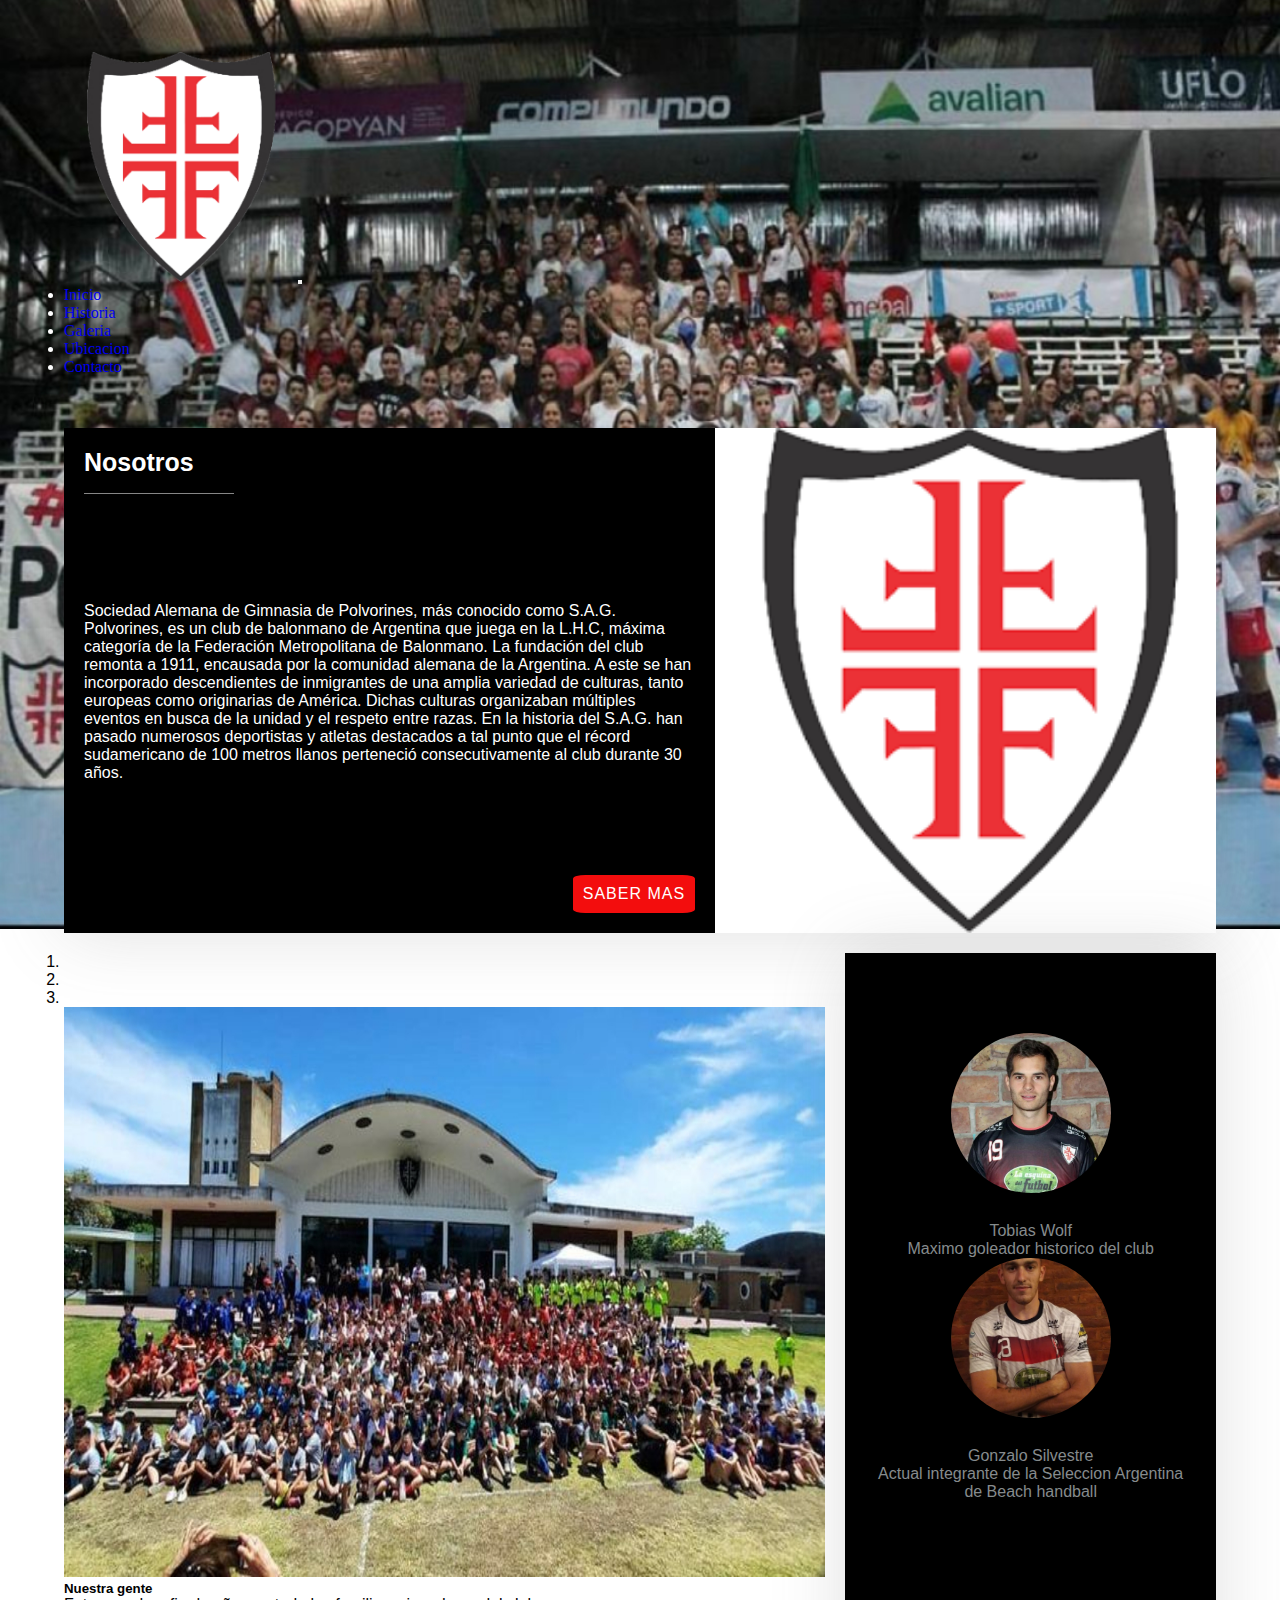
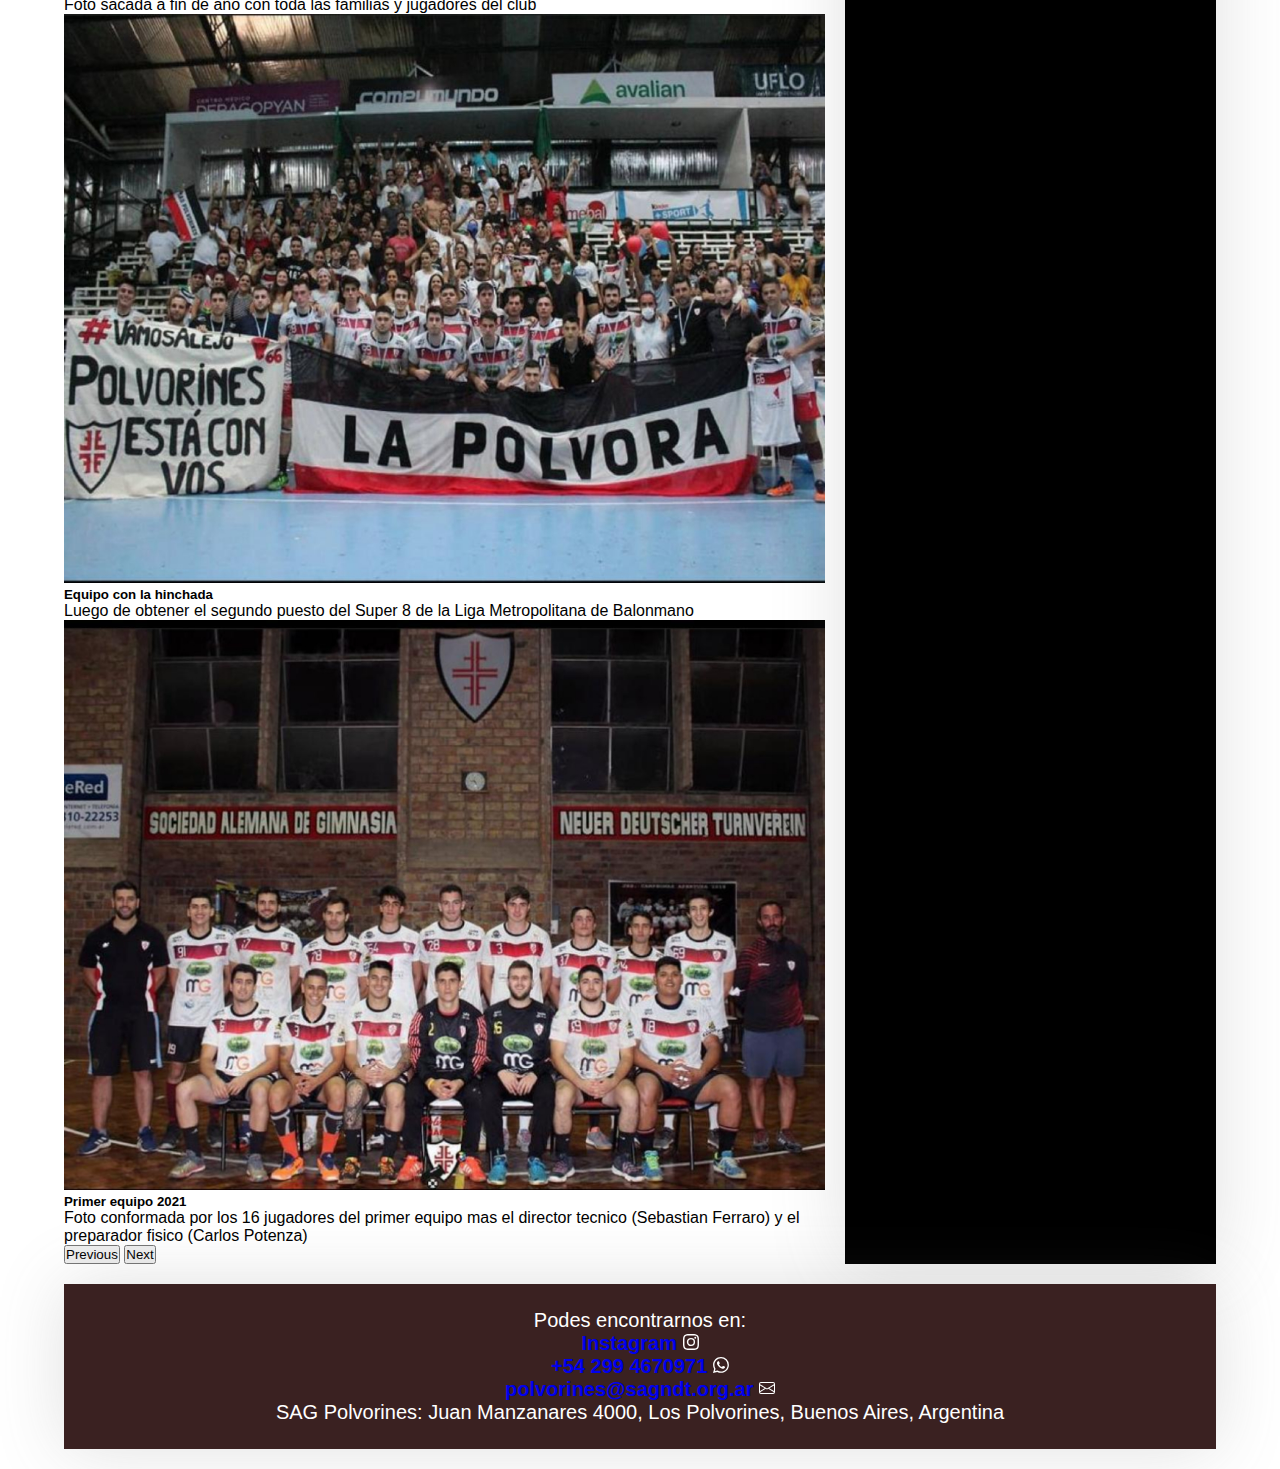
<file: index.html>
<!DOCTYPE html>
<html lang="es">

<head>
    <meta charset="UTF-8">
    <meta http-equiv="X-UA-Compatible" content="IE=edge">
    <meta name="viewport" content="width=device-width, initial-scale=1.0">
    <link rel="icon" type="image/jpg" href="./Imagenes/Logo.jpg" alt="logo">
    <link rel="stylesheet" href="https://cdn.jsdelivr.net/npm/bootstrap@4.6.1/dist/css/bootstrap.min.css"
    integrity="sha384-zCbKRCUGaJDkqS1kPbPd7TveP5iyJE0EjAuZQTgFLD2ylzuqKfdKlfG/eSrtxUkn" crossorigin="anonymous">
    <title>SAG Polvorines</title>
    <meta name="description" content="Sociedad Alemana de Gimnasia de Polvorines, más conocido como S.A.G. Polvorines, es
    un club de balonmano">
    <meta name="keywords" content="INICIO, NOSOTROS, TOBIAS, WOLF, GONZALO, SILVESTRE">
    <link rel="stylesheet" href="./Css/style.css">

</head>

<body class="container">
    <header class="header">
        <nav class="navbar navbar-expand-lg navbar-dark bg-dark">
            <div class="container-fluid">
                <a class="navbar-brand" href="./index.html">
                    <img class="img" src="./Imagenes/Logo.jpg" alt="Logo">
                </a>

                <button class="navbar-toggler" type="button" data-toggle="collapse"
                    data-target="#navbarSupportedContent" aria-controls="navbarSupportedContent" aria-expanded="false"
                    aria-label="Toggle navigation">
                    <span class="navbar-toggler-icon"></span>
                </button>

                <div class="collapse navbar-collapse" id="navbarSupportedContent">
                    <ul class="navbar-nav ms-auto mb-2 mb-lg-0">
                        <li class="nav-item">
                            <a class="nav-link active" aria-current="page" href="./index.html">Inicio</a>
                        </li>
                        <li class="nav-item">
                            <a class="nav-link" href="./html/historia.html">Historia</a>
                        </li>
                        <li class="nav-item">
                            <a class="nav-link" href="./html/galeria.html">Galeria</a>
                        </li>
                        <li class="nav-item">
                            <a class="nav-link" href="./html/ubicacion.html">Ubicacion</a>
                        </li>
                        <li class="nav-item">
                            <a class="nav-link" href="./html/contacto.html">Contacto</a>
                        </li>
                    </ul>
                </div>
            </div>
        </nav>

    </header>


    <!--Introduccion al club-->

    <article class="article-destacado">
        <div class="container-texto">
            <div>
                <h1 class="titulo">Nosotros</h1>
            </div>

            <p class="parrafo">Sociedad Alemana de Gimnasia de Polvorines, más conocido como S.A.G. Polvorines, es
                un club de
                balonmano
                de Argentina que juega en la L.H.C, máxima categoría de la Federación Metropolitana de Balonmano.
                La fundación del club remonta a 1911, encausada por la comunidad alemana de la Argentina.

                A este se han incorporado descendientes de inmigrantes de una amplia variedad de culturas, tanto
                europeas como originarias de América.

                Dichas culturas organizaban múltiples eventos en busca de la unidad y el respeto entre razas.

                En la historia del S.A.G. han pasado numerosos deportistas y atletas destacados a tal punto que el
                récord sudamericano de 100 metros llanos perteneció consecutivamente al club durante 30 años.
            </p>
            <a href="https://es.wikipedia.org/wiki/Sociedad_Alemana_de_Gimnasia_de_Los_Polvorines" target="_blank"
                class="btn-link">Saber mas</a>
        </div>

        <div class="container-thumbail">
            <a href="#">
                <img src="./Imagenes/foto.jpg" alt="Escudo">
            </a>
        </div>

    </article>

    <!--Carousel del inicio-->

    <main class="content">
        <section>
            <div id="carouselExampleCaptions" class="carousel slide" data-ride="carousel">
                <ol class="carousel-indicators">
                  <li data-target="#carouselExampleCaptions" data-slide-to="0" class="active"></li>
                  <li data-target="#carouselExampleCaptions" data-slide-to="1"></li>
                  <li data-target="#carouselExampleCaptions" data-slide-to="2"></li>
                </ol>
                <div class="carousel-inner">
                  <div class="carousel-item active">
                    <img src="./Imagenes/gente.jpg" class="d-block w-100" alt="gente">
                    <div class="carousel-caption d-none d-md-block">
                      <h5>Nuestra gente</h5>
                      <p>Foto sacada a fin de año con toda las familias y jugadores del club</p>
                    </div>
                  </div>
                  <div class="carousel-item">
                    <img src="./Imagenes/Equipo con la hinchada.jpg" class="d-block w-100" alt="Equipo con la hinchada">
                    <div class="carousel-caption d-none d-md-block">
                      <h5>Equipo con la hinchada</h5>
                      <p>Luego de obtener el segundo puesto del Super 8 de la Liga Metropolitana de Balonmano</p>
                    </div>
                  </div>
                  <div class="carousel-item">
                    <img src="./Imagenes/Primer equipo 2021.jpg" class="d-block w-100" alt="Primer equipo 2021">
                    <div class="carousel-caption d-none d-md-block">
                      <h5>Primer equipo 2021</h5>
                      <p>Foto conformada por los 16 jugadores del primer equipo mas el director tecnico
                        (Sebastian
                        Ferraro) y el preparador fisico (Carlos Potenza)</p>
                    </div>
                  </div>
                </div>
                <button class="carousel-control-prev" type="button" data-target="#carouselExampleCaptions" data-slide="prev">
                  <span class="carousel-control-prev-icon" aria-hidden="true"></span>
                  <span class="sr-only">Previous</span>
                </button>
                <button class="carousel-control-next" type="button" data-target="#carouselExampleCaptions" data-slide="next">
                  <span class="carousel-control-next-icon" aria-hidden="true"></span>
                  <span class="sr-only">Next</span>
                </button>
            </div>
        </section>
    </main>

    <!--Jugadores-->

    <aside class="sidebar">
        <div class="jugadores">
            <img src="./Imagenes/tobi.jpg" class="img-perfil" alt="tobi">
            <div class="bio">
                <p class="titulo">Tobias Wolf</p>
                <p>Maximo goleador historico del club</p>
            </div>
        </div>

        <div class="jugadores">
            <img src="./Imagenes/cordoba.jpg" class="img-perfil" alt="cordoba">
            <div class="bio">
                <p class="titulo">Gonzalo Silvestre</p>
                <p>Actual integrante de la Seleccion Argentina de Beach handball</p>
            </div>

        </div>
    </aside>

    <footer class="footer">
        <div>
            <ul>
                <p>Podes encontrarnos en:</p>
                <li><a class="negrita" href="https://instagram.com/polvorineshandb?utm_medium=copy_link"
                        target="_blank">Instagram</a>
                    <svg xmlns="http://www.w3.org/2000/svg" width="16" height="16" fill="currentColor"
                        class="bi bi-instagram" viewBox="0 0 16 16">
                        <path
                            d="M8 0C5.829 0 5.556.01 4.703.048 3.85.088 3.269.222 2.76.42a3.917 3.917 0 0 0-1.417.923A3.927 3.927 0 0 0 .42 2.76C.222 3.268.087 3.85.048 4.7.01 5.555 0 5.827 0 8.001c0 2.172.01 2.444.048 3.297.04.852.174 1.433.372 1.942.205.526.478.972.923 1.417.444.445.89.719 1.416.923.51.198 1.09.333 1.942.372C5.555 15.99 5.827 16 8 16s2.444-.01 3.298-.048c.851-.04 1.434-.174 1.943-.372a3.916 3.916 0 0 0 1.416-.923c.445-.445.718-.891.923-1.417.197-.509.332-1.09.372-1.942C15.99 10.445 16 10.173 16 8s-.01-2.445-.048-3.299c-.04-.851-.175-1.433-.372-1.941a3.926 3.926 0 0 0-.923-1.417A3.911 3.911 0 0 0 13.24.42c-.51-.198-1.092-.333-1.943-.372C10.443.01 10.172 0 7.998 0h.003zm-.717 1.442h.718c2.136 0 2.389.007 3.232.046.78.035 1.204.166 1.486.275.373.145.64.319.92.599.28.28.453.546.598.92.11.281.24.705.275 1.485.039.843.047 1.096.047 3.231s-.008 2.389-.047 3.232c-.035.78-.166 1.203-.275 1.485a2.47 2.47 0 0 1-.599.919c-.28.28-.546.453-.92.598-.28.11-.704.24-1.485.276-.843.038-1.096.047-3.232.047s-2.39-.009-3.233-.047c-.78-.036-1.203-.166-1.485-.276a2.478 2.478 0 0 1-.92-.598 2.48 2.48 0 0 1-.6-.92c-.109-.281-.24-.705-.275-1.485-.038-.843-.046-1.096-.046-3.233 0-2.136.008-2.388.046-3.231.036-.78.166-1.204.276-1.486.145-.373.319-.64.599-.92.28-.28.546-.453.92-.598.282-.11.705-.24 1.485-.276.738-.034 1.024-.044 2.515-.045v.002zm4.988 1.328a.96.96 0 1 0 0 1.92.96.96 0 0 0 0-1.92zm-4.27 1.122a4.109 4.109 0 1 0 0 8.217 4.109 4.109 0 0 0 0-8.217zm0 1.441a2.667 2.667 0 1 1 0 5.334 2.667 2.667 0 0 1 0-5.334z" />
                    </svg>
                </li>
                <li>
                    <a class="negrita" href="#">+54 299 4670971</a>
                    <svg xmlns="http://www.w3.org/2000/svg" width="16" height="16" fill="currentColor"
                        class="bi bi-whatsapp" viewBox="0 0 16 16">
                        <path
                            d="M13.601 2.326A7.854 7.854 0 0 0 7.994 0C3.627 0 .068 3.558.064 7.926c0 1.399.366 2.76 1.057 3.965L0 16l4.204-1.102a7.933 7.933 0 0 0 3.79.965h.004c4.368 0 7.926-3.558 7.93-7.93A7.898 7.898 0 0 0 13.6 2.326zM7.994 14.521a6.573 6.573 0 0 1-3.356-.92l-.24-.144-2.494.654.666-2.433-.156-.251a6.56 6.56 0 0 1-1.007-3.505c0-3.626 2.957-6.584 6.591-6.584a6.56 6.56 0 0 1 4.66 1.931 6.557 6.557 0 0 1 1.928 4.66c-.004 3.639-2.961 6.592-6.592 6.592zm3.615-4.934c-.197-.099-1.17-.578-1.353-.646-.182-.065-.315-.099-.445.099-.133.197-.513.646-.627.775-.114.133-.232.148-.43.05-.197-.1-.836-.308-1.592-.985-.59-.525-.985-1.175-1.103-1.372-.114-.198-.011-.304.088-.403.087-.088.197-.232.296-.346.1-.114.133-.198.198-.33.065-.134.034-.248-.015-.347-.05-.099-.445-1.076-.612-1.47-.16-.389-.323-.335-.445-.34-.114-.007-.247-.007-.38-.007a.729.729 0 0 0-.529.247c-.182.198-.691.677-.691 1.654 0 .977.71 1.916.81 2.049.098.133 1.394 2.132 3.383 2.992.47.205.84.326 1.129.418.475.152.904.129 1.246.08.38-.058 1.171-.48 1.338-.943.164-.464.164-.86.114-.943-.049-.084-.182-.133-.38-.232z" />
                    </svg>
                </li>
                <li>
                    <a class="negrita" href="#">polvorines@sagndt.org.ar</a>
                    <svg xmlns="http://www.w3.org/2000/svg" width="16" height="16" fill="currentColor"
                        class="bi bi-envelope" viewBox="0 0 16 16">
                        <path
                            d="M0 4a2 2 0 0 1 2-2h12a2 2 0 0 1 2 2v8a2 2 0 0 1-2 2H2a2 2 0 0 1-2-2V4Zm2-1a1 1 0 0 0-1 1v.217l7 4.2 7-4.2V4a1 1 0 0 0-1-1H2Zm13 2.383-4.708 2.825L15 11.105V5.383Zm-.034 6.876-5.64-3.471L8 9.583l-1.326-.795-5.64 3.47A1 1 0 0 0 2 13h12a1 1 0 0 0 .966-.741ZM1 11.105l4.708-2.897L1 5.383v5.722Z" />
                    </svg>
                </li>

            </ul>
        </div>
        <p>SAG Polvorines: Juan Manzanares 4000, Los Polvorines, Buenos Aires, Argentina</p>
    </footer>

    <!--boostrap 4.6-->
    <script src="https://cdn.jsdelivr.net/npm/jquery@3.5.1/dist/jquery.slim.min.js"
        integrity="sha384-DfXdz2htPH0lsSSs5nCTpuj/zy4C+OGpamoFVy38MVBnE+IbbVYUew+OrCXaRkfj" crossorigin="anonymous">
    </script>
    <script src="https://cdn.jsdelivr.net/npm/bootstrap@4.6.1/dist/js/bootstrap.bundle.min.js"
        integrity="sha384-fQybjgWLrvvRgtW6bFlB7jaZrFsaBXjsOMm/tB9LTS58ONXgqbR9W8oWht/amnpF" crossorigin="anonymous">
    </script>

    <!--boostrap 5.1
    <script src="https://cdn.jsdelivr.net/npm/bootstrap@5.1.3/dist/js/bootstrap.bundle.min.js"
        integrity="sha384-ka7Sk0Gln4gmtz2MlQnikT1wXgYsOg+OMhuP+IlRH9sENBO0LRn5q+8nbTov4+1p" crossorigin="anonymous">
    </script>
    <script src="https://cdn.jsdelivr.net/npm/@popperjs/core@2.10.2/dist/umd/popper.min.js"
        integrity="sha384-7+zCNj/IqJ95wo16oMtfsKbZ9ccEh31eOz1HGyDuCQ6wgnyJNSYdrPa03rtR1zdB" crossorigin="anonymous">
    </script>
    <script src="https://cdn.jsdelivr.net/npm/bootstrap@5.1.3/dist/js/bootstrap.min.js"
        integrity="sha384-QJHtvGhmr9XOIpI6YVutG+2QOK9T+ZnN4kzFN1RtK3zEFEIsxhlmWl5/YESvpZ13" crossorigin="anonymous">
    </script>
    -->

</body>

</html>
</file>
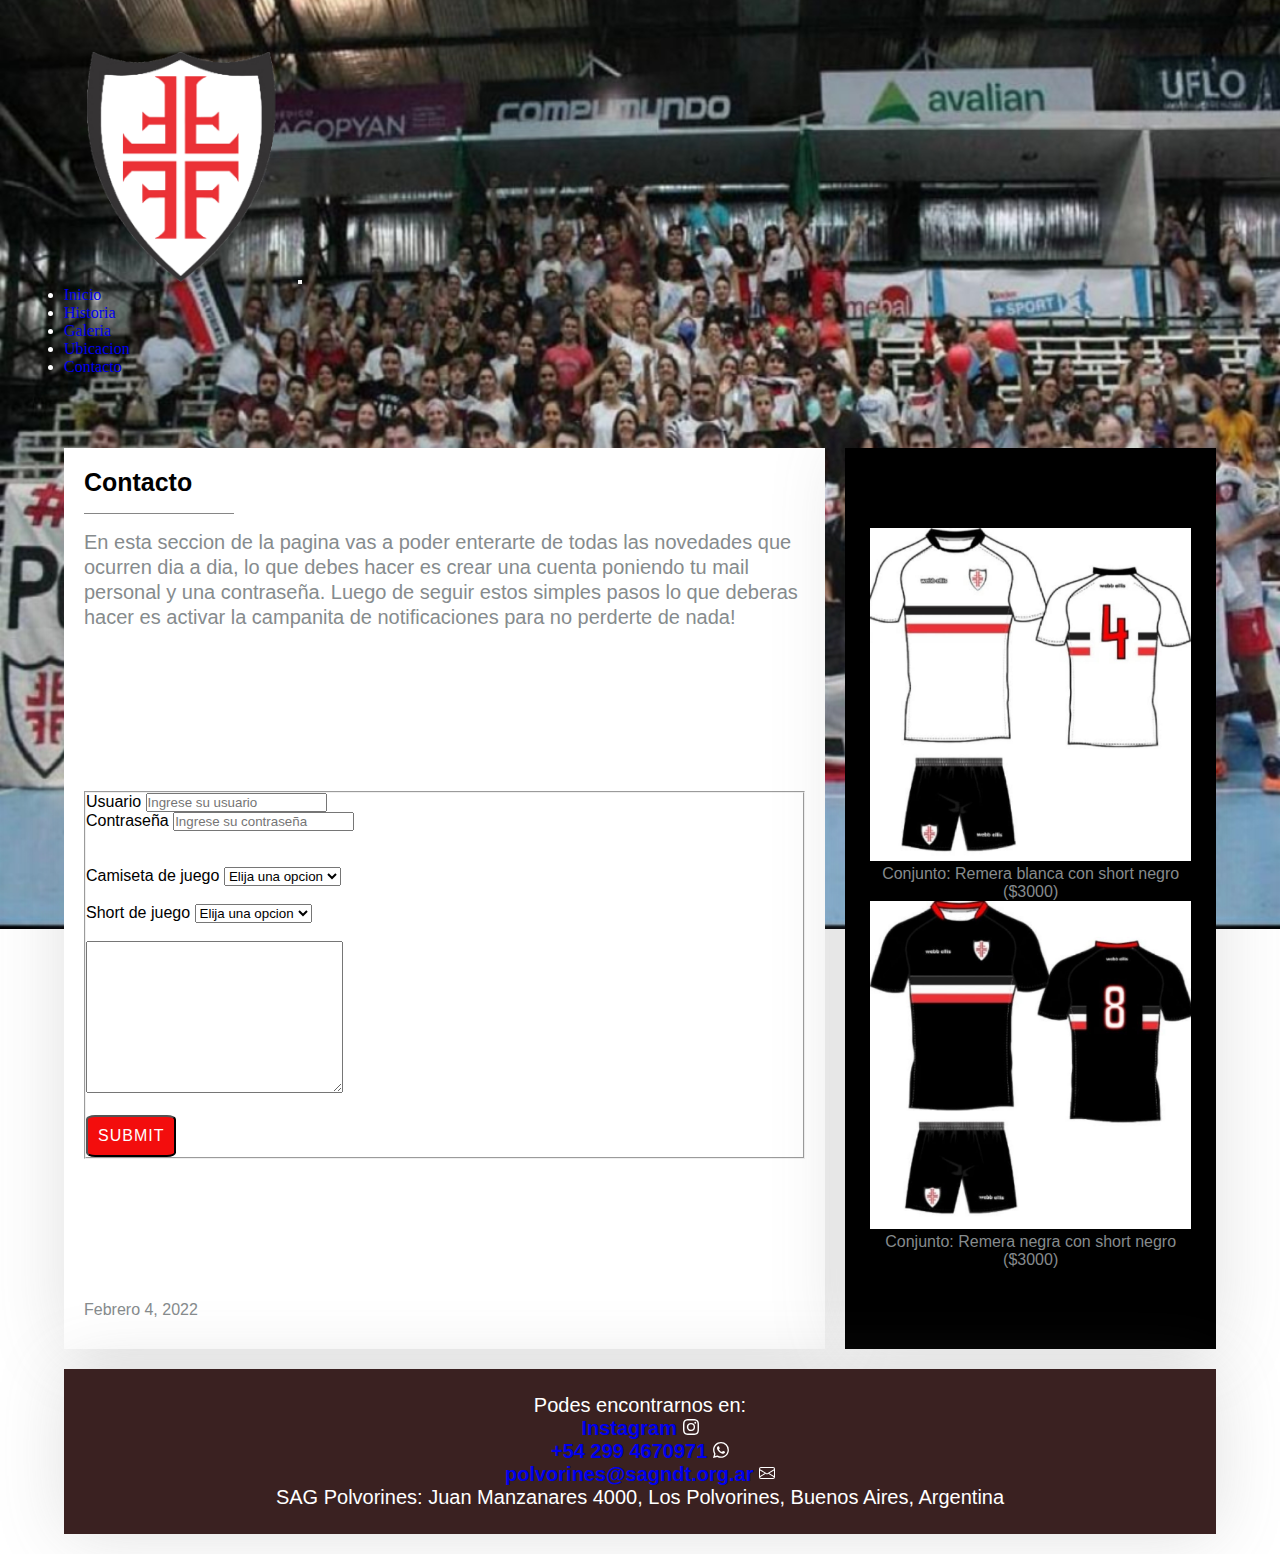
<file: html/contacto.html>
<!DOCTYPE html>
<html lang="es">

<head>
    <meta charset="UTF-8">
    <meta http-equiv="X-UA-Compatible" content="IE=edge">
    <meta name="viewport" content="width=device-width, initial-scale=1.0">
    <link rel="icon" type="image/jpg" href="../Imagenes/Logo.jpg" alt="logo">
    <link rel="stylesheet" href="https://cdn.jsdelivr.net/npm/bootstrap@4.6.1/dist/css/bootstrap.min.css"
    integrity="sha384-zCbKRCUGaJDkqS1kPbPd7TveP5iyJE0EjAuZQTgFLD2ylzuqKfdKlfG/eSrtxUkn" crossorigin="anonymous">
    <title>Contacto</title>
    <meta name="description" content="Pagina web sobre donde podes contactarnos">
    <meta name="keywords" content="CONTACTO, REMERAS, PANTALONES, CONTACTANOS">
    <link rel="stylesheet" href="../Css/style.css">
</head>

<body class="container">
    <header class="header">
        <nav class="navbar navbar-expand-lg navbar-dark bg-dark">
            <div class="container-fluid">
                <a class="navbar-brand" href="../index.html">
                    <img class="img" src="../Imagenes/Logo.jpg" alt="Logo">
                </a>

                <button class="navbar-toggler" type="button" data-toggle="collapse"
                    data-target="#navbarSupportedContent" aria-controls="navbarSupportedContent" aria-expanded="false"
                    aria-label="Toggle navigation">
                    <span class="navbar-toggler-icon"></span>
                </button>

                <div class="collapse navbar-collapse" id="navbarSupportedContent">
                    <ul class="navbar-nav ms-auto mb-2 mb-lg-0">
                        <li class="nav-item">
                            <a class="nav-link active" aria-current="page" href="../index.html">Inicio</a>
                        </li>
                        <li class="nav-item">
                            <a class="nav-link" href="../html/historia.html">Historia</a>
                        </li>
                        <li class="nav-item">
                            <a class="nav-link" href="../html/galeria.html">Galeria</a>
                        </li>
                        <li class="nav-item">
                            <a class="nav-link" href="../html/ubicacion.html">Ubicacion</a>
                        </li>
                        <li class="nav-item">
                            <a class="nav-link" href="../html/contacto.html">Contacto</a>
                        </li>
                    </ul>
                </div>
            </div>
        </nav>
    </header>

    <!--Formulario de contacto-->

    <main class="content">
        <article class="article">
            <div class="container-texto">
                <div>
                    <h2 class="titulo">Contacto</h2>
                    <p class="parrafo">En esta seccion de la pagina vas a poder enterarte de todas las novedades que
                        ocurren dia a dia, lo que debes hacer es crear una cuenta poniendo tu mail personal y una
                        contraseña. Luego de seguir estos simples pasos lo que deberas hacer es activar la campanita
                        de notificaciones para no perderte de nada!</p>
                </div>
                <form>
                    <fieldset>
                        <div class="mb-3">
                            <label for="formGroupExampleInput" class="form-label">Usuario</label>
                            <input type="email" class="form-control" id="formGroupExampleInput"
                                placeholder="Ingrese su usuario">
                        </div>
                        <div class="mb-3">
                            <label for="formGroupExampleInput2" class="form-label">Contraseña</label>
                            <input type="password" class="form-control" id="formGroupExampleInput2"
                                placeholder="Ingrese su contraseña">
                        </div>
                        <br><br>
                        <label for="Camiseta de juego">Camiseta de juego</label>
                        <select name="Talles" id="Camiseta de juego">
                            <option value="">Elija una opcion</option>
                            <option value="L">Talle S</option>
                            <option value="M">Talle M</option>
                            <option value="L">Talle L</option>
                        </select>

                        <br><br>
                        <label for="Short de juego">Short de juego</label>
                        <select name="Talles" id="Short de juego">
                            <option value="">Elija una opcion</option>
                            <option value="S">Talle S</option>
                            <option value="M">Talle M</option>
                            <option value="L">Talle L</option>
                        </select>
                        <br><br>
                        <textarea id="" cols="30" rows="10"></textarea>
                        <br><br>
                        <input type="submit" class="input">

                    </fieldset>
                </form>
                <div>
                    <p class="fecha">
                        <time>Febrero 4, 2022</time>
                    </p>
                </div>
            </div>
        </article>

    </main>

    <!--conjuntos en venta-->

    <aside class="sidebar">
        <div class="precios">
            <img src="../Imagenes/remera blanca.jpg" alt="remera blanca">
            <p class="titulo">Conjunto: Remera blanca con short negro ($3000)</p>
        </div>
        <div class="precios">
            <img src="../Imagenes/remera negra.jpg" alt="remera negra">
            <p class="titulo">Conjunto: Remera negra con short negro ($3000)</p>
        </div>

    </aside>

    <footer class="footer">
        <p>Podes encontrarnos en:</p>
        <div>
            <ul>
                <li><a class="negrita" href="https://instagram.com/polvorineshandb?utm_medium=copy_link"
                        target="_blank">Instagram</a>
                    <svg xmlns="http://www.w3.org/2000/svg" width="16" height="16" fill="currentColor"
                        class="bi bi-instagram" viewBox="0 0 16 16">
                        <path
                            d="M8 0C5.829 0 5.556.01 4.703.048 3.85.088 3.269.222 2.76.42a3.917 3.917 0 0 0-1.417.923A3.927 3.927 0 0 0 .42 2.76C.222 3.268.087 3.85.048 4.7.01 5.555 0 5.827 0 8.001c0 2.172.01 2.444.048 3.297.04.852.174 1.433.372 1.942.205.526.478.972.923 1.417.444.445.89.719 1.416.923.51.198 1.09.333 1.942.372C5.555 15.99 5.827 16 8 16s2.444-.01 3.298-.048c.851-.04 1.434-.174 1.943-.372a3.916 3.916 0 0 0 1.416-.923c.445-.445.718-.891.923-1.417.197-.509.332-1.09.372-1.942C15.99 10.445 16 10.173 16 8s-.01-2.445-.048-3.299c-.04-.851-.175-1.433-.372-1.941a3.926 3.926 0 0 0-.923-1.417A3.911 3.911 0 0 0 13.24.42c-.51-.198-1.092-.333-1.943-.372C10.443.01 10.172 0 7.998 0h.003zm-.717 1.442h.718c2.136 0 2.389.007 3.232.046.78.035 1.204.166 1.486.275.373.145.64.319.92.599.28.28.453.546.598.92.11.281.24.705.275 1.485.039.843.047 1.096.047 3.231s-.008 2.389-.047 3.232c-.035.78-.166 1.203-.275 1.485a2.47 2.47 0 0 1-.599.919c-.28.28-.546.453-.92.598-.28.11-.704.24-1.485.276-.843.038-1.096.047-3.232.047s-2.39-.009-3.233-.047c-.78-.036-1.203-.166-1.485-.276a2.478 2.478 0 0 1-.92-.598 2.48 2.48 0 0 1-.6-.92c-.109-.281-.24-.705-.275-1.485-.038-.843-.046-1.096-.046-3.233 0-2.136.008-2.388.046-3.231.036-.78.166-1.204.276-1.486.145-.373.319-.64.599-.92.28-.28.546-.453.92-.598.282-.11.705-.24 1.485-.276.738-.034 1.024-.044 2.515-.045v.002zm4.988 1.328a.96.96 0 1 0 0 1.92.96.96 0 0 0 0-1.92zm-4.27 1.122a4.109 4.109 0 1 0 0 8.217 4.109 4.109 0 0 0 0-8.217zm0 1.441a2.667 2.667 0 1 1 0 5.334 2.667 2.667 0 0 1 0-5.334z" />
                    </svg>
                </li>
                <li>
                    <a class="negrita" href="#">+54 299 4670971</a>
                    <svg xmlns="http://www.w3.org/2000/svg" width="16" height="16" fill="currentColor"
                        class="bi bi-whatsapp" viewBox="0 0 16 16">
                        <path
                            d="M13.601 2.326A7.854 7.854 0 0 0 7.994 0C3.627 0 .068 3.558.064 7.926c0 1.399.366 2.76 1.057 3.965L0 16l4.204-1.102a7.933 7.933 0 0 0 3.79.965h.004c4.368 0 7.926-3.558 7.93-7.93A7.898 7.898 0 0 0 13.6 2.326zM7.994 14.521a6.573 6.573 0 0 1-3.356-.92l-.24-.144-2.494.654.666-2.433-.156-.251a6.56 6.56 0 0 1-1.007-3.505c0-3.626 2.957-6.584 6.591-6.584a6.56 6.56 0 0 1 4.66 1.931 6.557 6.557 0 0 1 1.928 4.66c-.004 3.639-2.961 6.592-6.592 6.592zm3.615-4.934c-.197-.099-1.17-.578-1.353-.646-.182-.065-.315-.099-.445.099-.133.197-.513.646-.627.775-.114.133-.232.148-.43.05-.197-.1-.836-.308-1.592-.985-.59-.525-.985-1.175-1.103-1.372-.114-.198-.011-.304.088-.403.087-.088.197-.232.296-.346.1-.114.133-.198.198-.33.065-.134.034-.248-.015-.347-.05-.099-.445-1.076-.612-1.47-.16-.389-.323-.335-.445-.34-.114-.007-.247-.007-.38-.007a.729.729 0 0 0-.529.247c-.182.198-.691.677-.691 1.654 0 .977.71 1.916.81 2.049.098.133 1.394 2.132 3.383 2.992.47.205.84.326 1.129.418.475.152.904.129 1.246.08.38-.058 1.171-.48 1.338-.943.164-.464.164-.86.114-.943-.049-.084-.182-.133-.38-.232z" />
                    </svg>
                </li>
                <li>
                    <a class="negrita" href="#">polvorines@sagndt.org.ar</a>
                    <svg xmlns="http://www.w3.org/2000/svg" width="16" height="16" fill="currentColor"
                        class="bi bi-envelope" viewBox="0 0 16 16">
                        <path
                            d="M0 4a2 2 0 0 1 2-2h12a2 2 0 0 1 2 2v8a2 2 0 0 1-2 2H2a2 2 0 0 1-2-2V4Zm2-1a1 1 0 0 0-1 1v.217l7 4.2 7-4.2V4a1 1 0 0 0-1-1H2Zm13 2.383-4.708 2.825L15 11.105V5.383Zm-.034 6.876-5.64-3.471L8 9.583l-1.326-.795-5.64 3.47A1 1 0 0 0 2 13h12a1 1 0 0 0 .966-.741ZM1 11.105l4.708-2.897L1 5.383v5.722Z" />
                    </svg>
                </li>
            </ul>
        </div>
        <p>SAG Polvorines: Juan Manzanares 4000, Los Polvorines, Buenos Aires, Argentina</p>
    </footer>

 <script src="https://cdn.jsdelivr.net/npm/jquery@3.5.1/dist/jquery.slim.min.js"
    integrity="sha384-DfXdz2htPH0lsSSs5nCTpuj/zy4C+OGpamoFVy38MVBnE+IbbVYUew+OrCXaRkfj" crossorigin="anonymous">
</script>
<script src="https://cdn.jsdelivr.net/npm/bootstrap@4.6.1/dist/js/bootstrap.bundle.min.js"
    integrity="sha384-fQybjgWLrvvRgtW6bFlB7jaZrFsaBXjsOMm/tB9LTS58ONXgqbR9W8oWht/amnpF" crossorigin="anonymous">
</script>
</body>

</html>
</file>
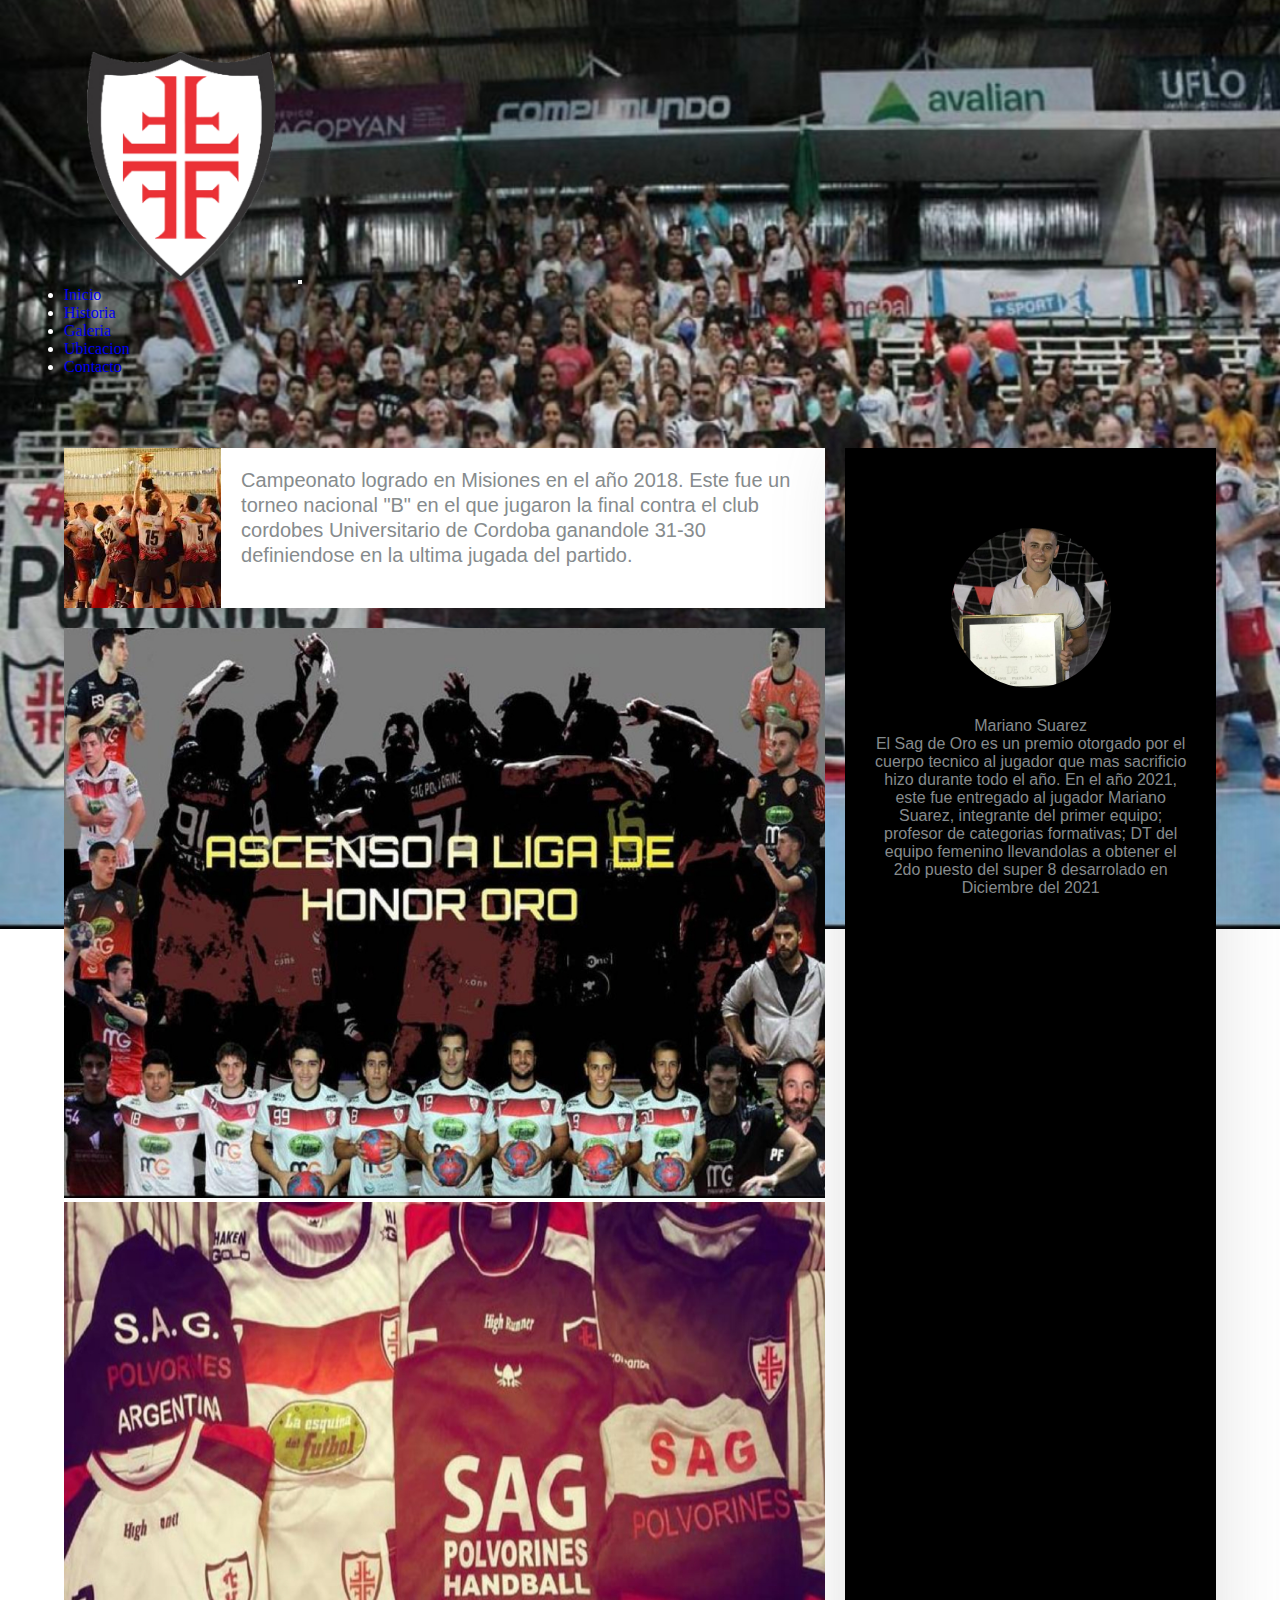
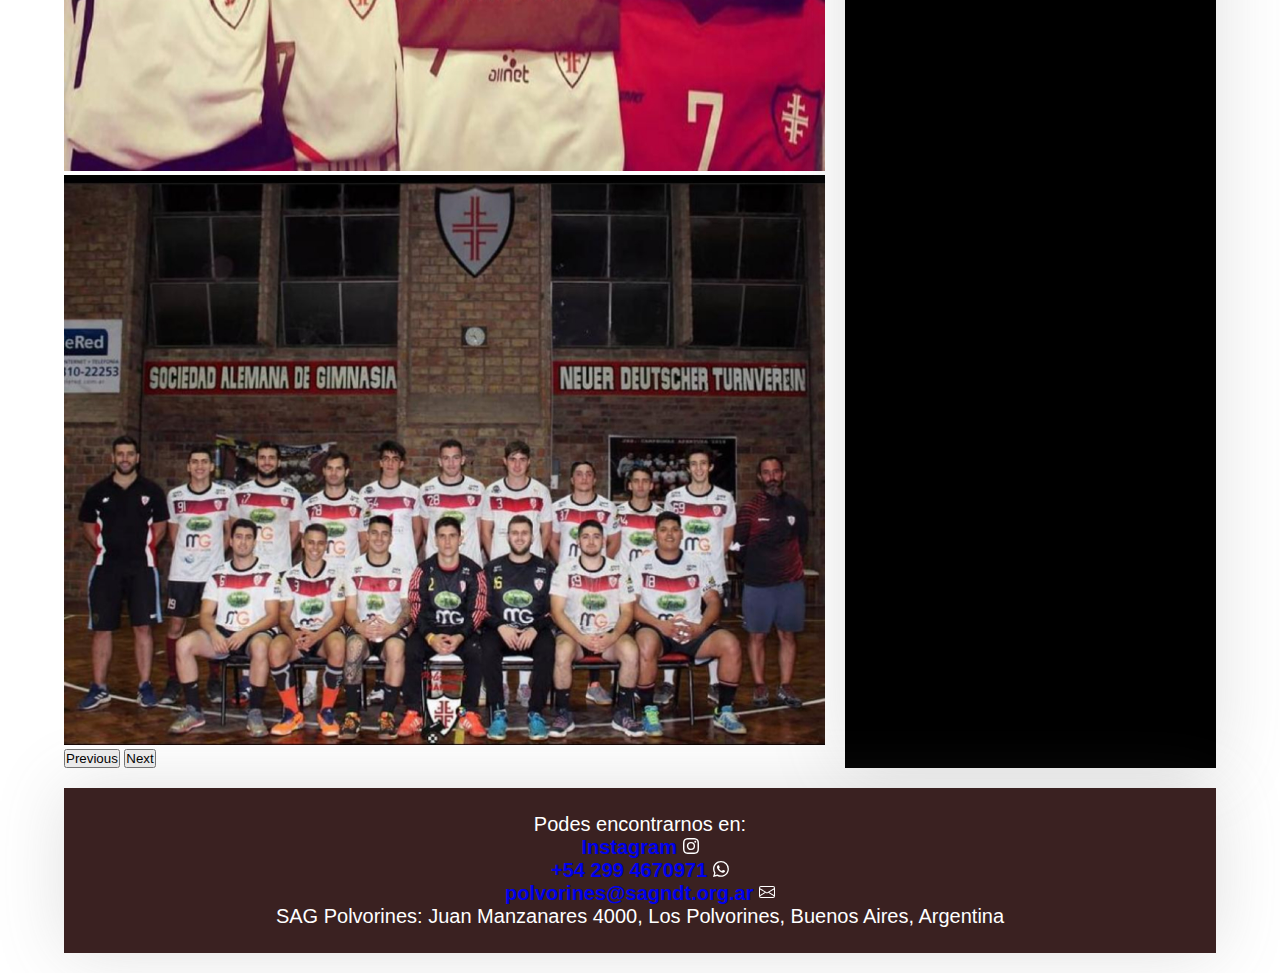
<file: html/galeria.html>
<!DOCTYPE html>
<html lang="es">

<head>
    <meta charset="UTF-8">
    <meta http-equiv="X-UA-Compatible" content="IE=edge">
    <meta name="viewport" content="width=device-width, initial-scale=1.0">
    <link rel="icon" type="image/jpg" href="../Imagenes/Logo.jpg" alt="logo">
    <link rel="stylesheet" href="https://cdn.jsdelivr.net/npm/bootstrap@4.6.1/dist/css/bootstrap.min.css"
    integrity="sha384-zCbKRCUGaJDkqS1kPbPd7TveP5iyJE0EjAuZQTgFLD2ylzuqKfdKlfG/eSrtxUkn" crossorigin="anonymous">
    <title>Galeria</title>
    <meta name="description" content="Una galería de fotos y vídeos ligera, rápida e inteligente sobre nuestra historia handbolistica">
    <meta name="keywords" content="GALERIA, FOTOS, VIDEOS, MARIANO, SUAREZ">
    <link rel="stylesheet" href="../Css/style.css">
</head>

<body class="container">
        <header class="header">
            <nav class="navbar navbar-expand-lg navbar-dark bg-dark">
                <div class="container-fluid">
                    <a class="navbar-brand" href="../index.html">
                        <img class="img" src="../Imagenes/Logo.jpg" alt="Logo">
                    </a>
    
                    <button class="navbar-toggler" type="button" data-toggle="collapse"
                        data-target="#navbarSupportedContent" aria-controls="navbarSupportedContent" aria-expanded="false"
                        aria-label="Toggle navigation">
                        <span class="navbar-toggler-icon"></span>
                    </button>
    
                    <div class="collapse navbar-collapse" id="navbarSupportedContent">
                        <ul class="navbar-nav ms-auto mb-2 mb-lg-0">
                            <li class="nav-item">
                                <a class="nav-link active" aria-current="page" href="../index.html">Inicio</a>
                            </li>
                            <li class="nav-item">
                                <a class="nav-link" href="../html/historia.html">Historia</a>
                            </li>
                            <li class="nav-item">
                                <a class="nav-link" href="../html/galeria.html">Galeria</a>
                            </li>
                            <li class="nav-item">
                                <a class="nav-link" href="../html/ubicacion.html">Ubicacion</a>
                            </li>
                            <li class="nav-item">
                                <a class="nav-link" href="../html/contacto.html">Contacto</a>
                            </li>
                        </ul>
                    </div>
                </div>
            </nav>
        </header>

        <main class="content">
            <article class="article">
                <div class="container-thumbail">
                    <a href="#"><img src="../Imagenes/campeones.jpg" alt="campeones Nacional B 2018"></a>
                </div>
                <div class="container-texto">
                    <p class="parrafo">
                        Campeonato logrado en Misiones en el año 2018. Este fue un torneo nacional "B" en el que jugaron
                        la final contra el club cordobes Universitario de Cordoba ganandole 31-30 definiendose en la
                        ultima jugada del partido.
                    </p>
                </div>
            </article>

            <!--Carousel de la galeria-->

            <section>
                <div id="carouselExampleControls" class="carousel slide" data-ride="carousel">
                    <div class="carousel-inner">
                      <div class="carousel-item active">
                        <img src="../Imagenes/ascenso a liga.jpg" class="d-block w-100" alt="ascenso a liga">
                      </div>
                      <div class="carousel-item">
                        <img src="../Imagenes/coleccion de remeras.jpg" class="d-block w-100" alt="coleccion de remeras">
                      </div>
                      <div class="carousel-item">
                        <img src="../Imagenes/Primer equipo 2021.jpg" class="d-block w-100" alt="primer equipo">
                      </div>
                    </div>
                   <button class="carousel-control-prev" type="button" data-target="#carouselExampleControls" data-slide="prev">
                      <span class="carousel-control-prev-icon" aria-hidden="true"></span>
                      <span class="sr-only">Previous</span>
                    </button>
                    <button class="carousel-control-next" type="button" data-target="#carouselExampleControls" data-slide="next">
                      <span class="carousel-control-next-icon" aria-hidden="true"></span>
                      <span class="sr-only">Next</span>
                    </button>
                  </div>
            </section>
        </main>

        <!--Premio al Sag de ORO-->

        <aside class="sidebar">
            <div class="jugadores">
                <img src="../Imagenes/sag de oro.jpg" class="img-perfil" alt="sag de oro">
                <div class="bio">
                    <p class="titulo">Mariano Suarez</p>
                    <p>El Sag de Oro es un premio otorgado por el cuerpo tecnico al jugador que mas sacrificio hizo
                        durante todo el año. En el año 2021, este fue entregado al jugador Mariano Suarez, integrante
                        del primer equipo; profesor de categorias formativas; DT del equipo femenino
                        llevandolas a obtener el 2do puesto del super 8 desarrolado en Diciembre del 2021</p>
                </div>
            </div>
        </aside>

        <footer class="footer">
            <p>Podes encontrarnos en:</p>
            <div>
                <ul>
                    <li><a class="negrita" href="https://instagram.com/polvorineshandb?utm_medium=copy_link"
                            target="_blank">Instagram</a>
                        <svg xmlns="http://www.w3.org/2000/svg" width="16" height="16" fill="currentColor"
                            class="bi bi-instagram" viewBox="0 0 16 16">
                            <path
                                d="M8 0C5.829 0 5.556.01 4.703.048 3.85.088 3.269.222 2.76.42a3.917 3.917 0 0 0-1.417.923A3.927 3.927 0 0 0 .42 2.76C.222 3.268.087 3.85.048 4.7.01 5.555 0 5.827 0 8.001c0 2.172.01 2.444.048 3.297.04.852.174 1.433.372 1.942.205.526.478.972.923 1.417.444.445.89.719 1.416.923.51.198 1.09.333 1.942.372C5.555 15.99 5.827 16 8 16s2.444-.01 3.298-.048c.851-.04 1.434-.174 1.943-.372a3.916 3.916 0 0 0 1.416-.923c.445-.445.718-.891.923-1.417.197-.509.332-1.09.372-1.942C15.99 10.445 16 10.173 16 8s-.01-2.445-.048-3.299c-.04-.851-.175-1.433-.372-1.941a3.926 3.926 0 0 0-.923-1.417A3.911 3.911 0 0 0 13.24.42c-.51-.198-1.092-.333-1.943-.372C10.443.01 10.172 0 7.998 0h.003zm-.717 1.442h.718c2.136 0 2.389.007 3.232.046.78.035 1.204.166 1.486.275.373.145.64.319.92.599.28.28.453.546.598.92.11.281.24.705.275 1.485.039.843.047 1.096.047 3.231s-.008 2.389-.047 3.232c-.035.78-.166 1.203-.275 1.485a2.47 2.47 0 0 1-.599.919c-.28.28-.546.453-.92.598-.28.11-.704.24-1.485.276-.843.038-1.096.047-3.232.047s-2.39-.009-3.233-.047c-.78-.036-1.203-.166-1.485-.276a2.478 2.478 0 0 1-.92-.598 2.48 2.48 0 0 1-.6-.92c-.109-.281-.24-.705-.275-1.485-.038-.843-.046-1.096-.046-3.233 0-2.136.008-2.388.046-3.231.036-.78.166-1.204.276-1.486.145-.373.319-.64.599-.92.28-.28.546-.453.92-.598.282-.11.705-.24 1.485-.276.738-.034 1.024-.044 2.515-.045v.002zm4.988 1.328a.96.96 0 1 0 0 1.92.96.96 0 0 0 0-1.92zm-4.27 1.122a4.109 4.109 0 1 0 0 8.217 4.109 4.109 0 0 0 0-8.217zm0 1.441a2.667 2.667 0 1 1 0 5.334 2.667 2.667 0 0 1 0-5.334z" />
                        </svg>
                    </li>
                    <li>
                        <a class="negrita" href="#">+54 299 4670971</a>
                        <svg xmlns="http://www.w3.org/2000/svg" width="16" height="16" fill="currentColor"
                            class="bi bi-whatsapp" viewBox="0 0 16 16">
                            <path
                                d="M13.601 2.326A7.854 7.854 0 0 0 7.994 0C3.627 0 .068 3.558.064 7.926c0 1.399.366 2.76 1.057 3.965L0 16l4.204-1.102a7.933 7.933 0 0 0 3.79.965h.004c4.368 0 7.926-3.558 7.93-7.93A7.898 7.898 0 0 0 13.6 2.326zM7.994 14.521a6.573 6.573 0 0 1-3.356-.92l-.24-.144-2.494.654.666-2.433-.156-.251a6.56 6.56 0 0 1-1.007-3.505c0-3.626 2.957-6.584 6.591-6.584a6.56 6.56 0 0 1 4.66 1.931 6.557 6.557 0 0 1 1.928 4.66c-.004 3.639-2.961 6.592-6.592 6.592zm3.615-4.934c-.197-.099-1.17-.578-1.353-.646-.182-.065-.315-.099-.445.099-.133.197-.513.646-.627.775-.114.133-.232.148-.43.05-.197-.1-.836-.308-1.592-.985-.59-.525-.985-1.175-1.103-1.372-.114-.198-.011-.304.088-.403.087-.088.197-.232.296-.346.1-.114.133-.198.198-.33.065-.134.034-.248-.015-.347-.05-.099-.445-1.076-.612-1.47-.16-.389-.323-.335-.445-.34-.114-.007-.247-.007-.38-.007a.729.729 0 0 0-.529.247c-.182.198-.691.677-.691 1.654 0 .977.71 1.916.81 2.049.098.133 1.394 2.132 3.383 2.992.47.205.84.326 1.129.418.475.152.904.129 1.246.08.38-.058 1.171-.48 1.338-.943.164-.464.164-.86.114-.943-.049-.084-.182-.133-.38-.232z" />
                        </svg>
                    </li>
                    <li>
                        <a class="negrita" href="#">polvorines@sagndt.org.ar</a>
                        <svg xmlns="http://www.w3.org/2000/svg" width="16" height="16" fill="currentColor"
                            class="bi bi-envelope" viewBox="0 0 16 16">
                            <path
                                d="M0 4a2 2 0 0 1 2-2h12a2 2 0 0 1 2 2v8a2 2 0 0 1-2 2H2a2 2 0 0 1-2-2V4Zm2-1a1 1 0 0 0-1 1v.217l7 4.2 7-4.2V4a1 1 0 0 0-1-1H2Zm13 2.383-4.708 2.825L15 11.105V5.383Zm-.034 6.876-5.64-3.471L8 9.583l-1.326-.795-5.64 3.47A1 1 0 0 0 2 13h12a1 1 0 0 0 .966-.741ZM1 11.105l4.708-2.897L1 5.383v5.722Z" />
                        </svg>
                    </li>

                </ul>
            </div>
            <p>SAG Polvorines: Juan Manzanares 4000, Los Polvorines, Buenos Aires, Argentina</p>
        </footer>
    

    <script src="https://cdn.jsdelivr.net/npm/jquery@3.5.1/dist/jquery.slim.min.js"
        integrity="sha384-DfXdz2htPH0lsSSs5nCTpuj/zy4C+OGpamoFVy38MVBnE+IbbVYUew+OrCXaRkfj" crossorigin="anonymous">
    </script>
    <script src="https://cdn.jsdelivr.net/npm/bootstrap@4.6.1/dist/js/bootstrap.bundle.min.js"
        integrity="sha384-fQybjgWLrvvRgtW6bFlB7jaZrFsaBXjsOMm/tB9LTS58ONXgqbR9W8oWht/amnpF" crossorigin="anonymous">
    </script>
</body>

</html>
</file>
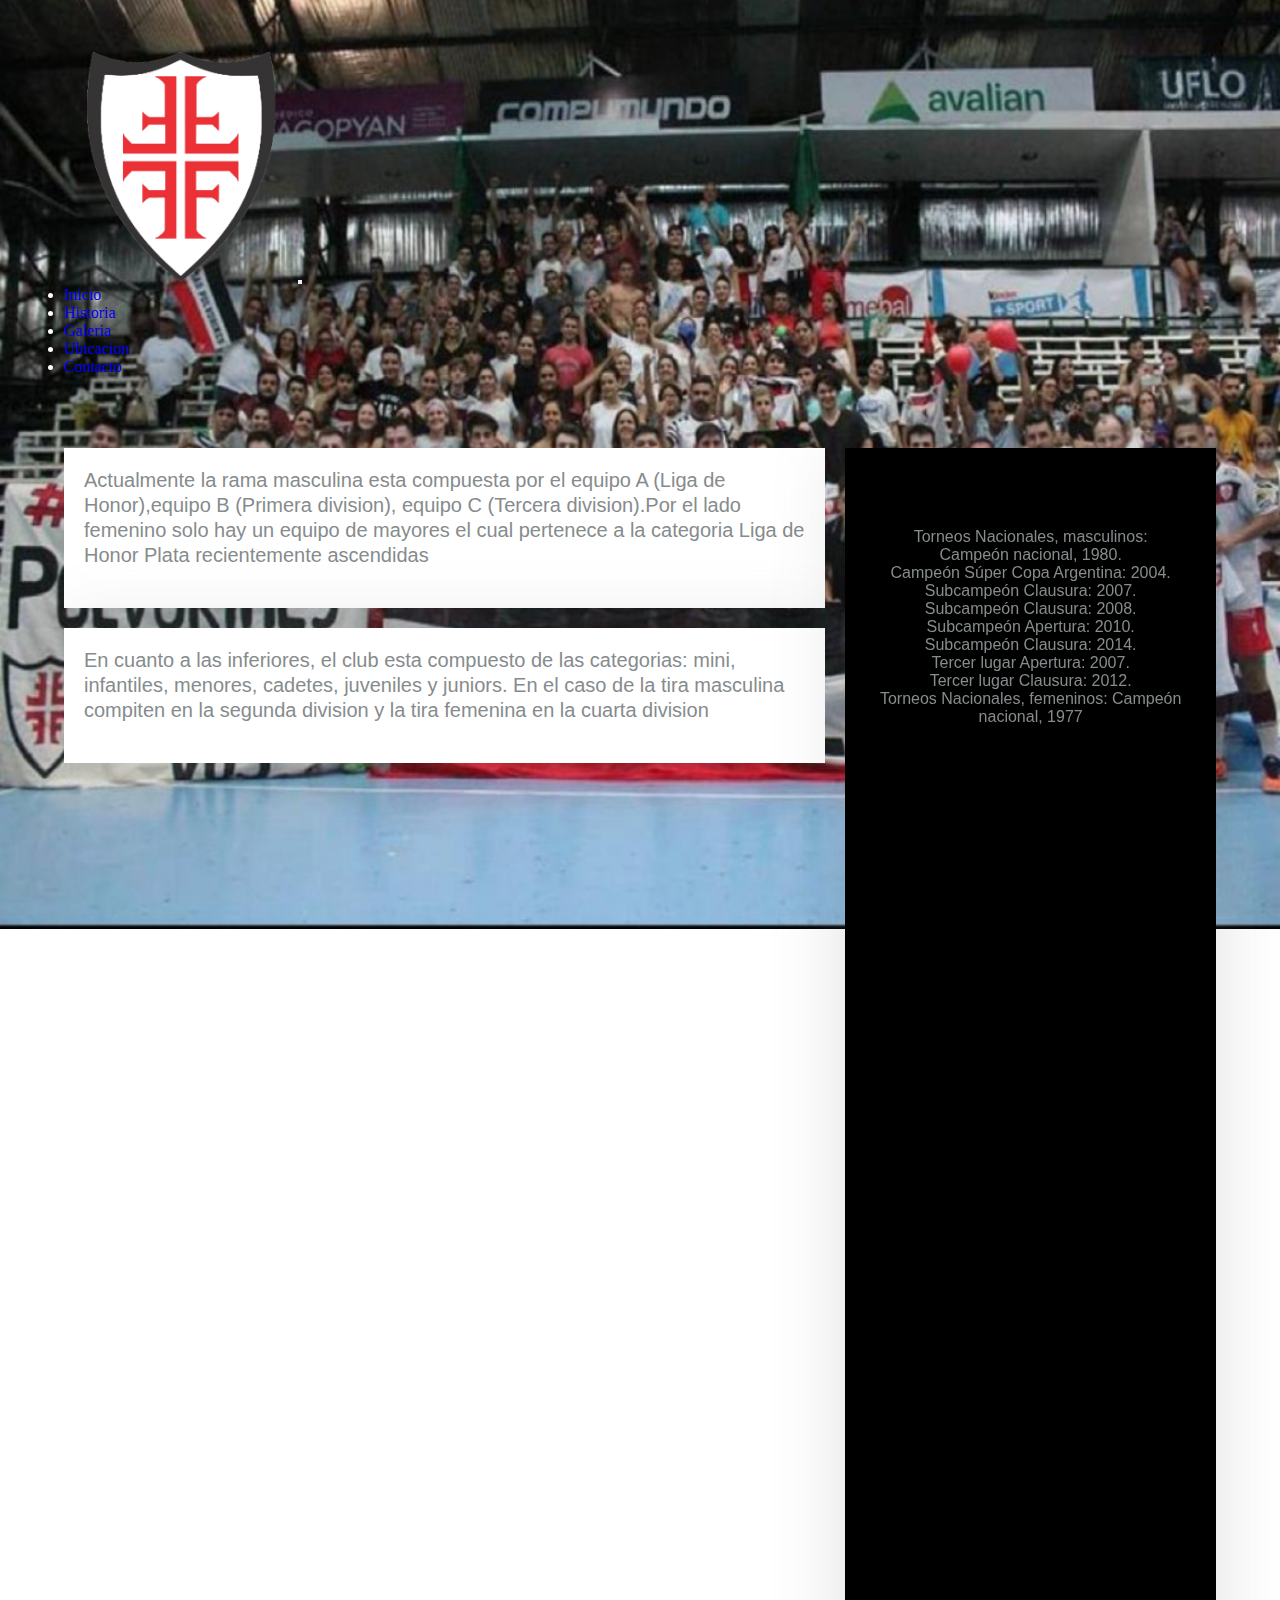
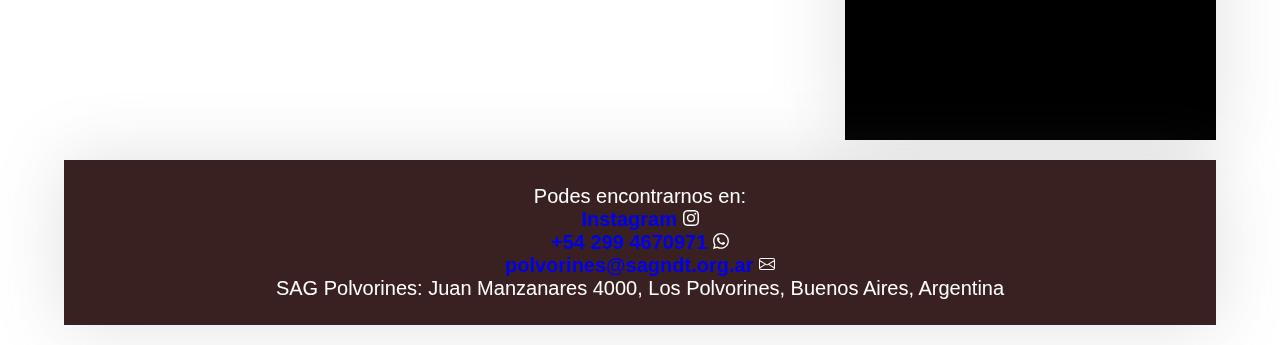
<file: html/historia.html>
<!DOCTYPE html>
<html lang="es">

<head>
    <meta charset="UTF-8">
    <meta http-equiv="X-UA-Compatible" content="IE=edge">
    <meta name="viewport" content="width=device-width, initial-scale=1.0">
    <link rel="icon" type="image/jpg" href="../Imagenes/Logo.jpg" alt="logo">
    <link rel="stylesheet" href="https://cdn.jsdelivr.net/npm/bootstrap@4.6.1/dist/css/bootstrap.min.css"
        integrity="sha384-zCbKRCUGaJDkqS1kPbPd7TveP5iyJE0EjAuZQTgFLD2ylzuqKfdKlfG/eSrtxUkn" crossorigin="anonymous">
    <title>Historia</title>
    <meta name="description" content="Historia de nacionales, campeonatos y subcampeonatos obtenidos por el club">
    <meta name="keywords" content="HISTORIA, CAMPEONATOS, VIDEOS">
    <link rel="stylesheet" href="../Css/style.css">
</head>

<body class="container">
    <header class="header">
        <nav class="navbar navbar-expand-lg navbar-dark bg-dark">
            <div class="container-fluid">
                <a class="navbar-brand" href="../index.html">
                    <img class="img" src="../Imagenes/Logo.jpg" alt="Logo">
                </a>

                <button class="navbar-toggler" type="button" data-toggle="collapse"
                    data-target="#navbarSupportedContent" aria-controls="navbarSupportedContent" aria-expanded="false"
                    aria-label="Toggle navigation">
                    <span class="navbar-toggler-icon"></span>
                </button>

                <div class="collapse navbar-collapse" id="navbarSupportedContent">
                    <ul class="navbar-nav ms-auto mb-2 mb-lg-0">
                        <li class="nav-item">
                            <a class="nav-link active" aria-current="page" href="../index.html">Inicio</a>
                        </li>
                        <li class="nav-item">
                            <a class="nav-link" href="../html/historia.html">Historia</a>
                        </li>
                        <li class="nav-item">
                            <a class="nav-link" href="../html/galeria.html">Galeria</a>
                        </li>
                        <li class="nav-item">
                            <a class="nav-link" href="../html/ubicacion.html">Ubicacion</a>
                        </li>
                        <li class="nav-item">
                            <a class="nav-link" href="../html/contacto.html">Contacto</a>
                        </li>
                    </ul>
                </div>
            </div>
        </nav>
    </header>

    <main class="content">
        <article class="article">
            <div class="container-texto">
                <p class="parrafo">Actualmente la rama masculina esta compuesta por el equipo A (Liga de
                    Honor),equipo B (Primera division),
                    equipo C (Tercera division).Por el lado femenino solo hay un equipo de mayores el cual pertenece
                    a la
                    categoria Liga de Honor Plata recientemente ascendidas</p>
            </div>
        </article>

        <article class="article">
            <div class="container-texto">
                <p class="parrafo">En cuanto a las inferiores, el club esta compuesto de las categorias: mini,
                    infantiles, menores, cadetes,
                    juveniles y juniors. En el caso de la tira masculina compiten en la segunda division y la tira
                    femenina
                    en la cuarta division</p>
            </div>
        </article>

        <!--Videos de partidos ganados-->

        <section class="section">
            <div id="carouselExampleSlidesOnly" class="carousel slide" data-ride="carousel">
                <div class="carousel-inner">
                    <div class="carousel-item active">
                        <iframe class="iframe" width="560" height="315" src="https://www.youtube.com/embed/kCA2vonZNO8"
                            title="YouTube video player" frameborder="0"
                            allow="accelerometer; autoplay; clipboard-write; encrypted-media; gyroscope; picture-in-picture"
                            allowfullscreen></iframe>
                    </div>
                    <div class="carousel-item">
                        <iframe class="iframe" width="560" height="315" src="https://www.youtube.com/embed/3MkQ1kKEXrE"
                            title="YouTube video player" frameborder="0"
                            allow="accelerometer; autoplay; clipboard-write; encrypted-media; gyroscope; picture-in-picture"
                            allowfullscreen></iframe>
                    </div>
                    <div class="carousel-item">
                        <iframe class="iframe" width="560" height="315" src="https://www.youtube.com/embed/kjeb6qhjwZw"
                            title="YouTube video player" frameborder="0"
                            allow="accelerometer; autoplay; clipboard-write; encrypted-media; gyroscope; picture-in-picture"
                            allowfullscreen></iframe>
                    </div>
                </div>
            </div>
        </section>
    </main>

    <!--Campeonatos-->

    <aside class="sidebar">
        <div class="container-texto">
            <p class="parrafo">Torneos Nacionales, masculinos:</p>
            <p class="parrafo">Campeón nacional, 1980.</p>
            <p class="parrafo">Campeón Súper Copa Argentina: 2004.</p>
            <p class="parrafo">Subcampeón Clausura: 2007.</p>
            <p class="parrafo">Subcampeón Clausura: 2008.</p>
            <p class="parrafo">Subcampeón Apertura: 2010.</p>
            <p class="parrafo">Subcampeón Clausura: 2014.</p>
            <p class="parrafo">Tercer lugar Apertura: 2007.</p>
            <p class="parrafo">Tercer lugar Clausura: 2012.</p>

            <p class="parrafo">Torneos Nacionales, femeninos:
                Campeón nacional, 1977</p>
        </div>
    </aside>

    <footer class="footer">
        <p>Podes encontrarnos en:</p>
        <div>
            <ul>
                <li><a class="negrita" href="https://instagram.com/polvorineshandb?utm_medium=copy_link"
                        target="_blank">Instagram</a>
                    <svg xmlns="http://www.w3.org/2000/svg" width="16" height="16" fill="currentColor"
                        class="bi bi-instagram" viewBox="0 0 16 16">
                        <path
                            d="M8 0C5.829 0 5.556.01 4.703.048 3.85.088 3.269.222 2.76.42a3.917 3.917 0 0 0-1.417.923A3.927 3.927 0 0 0 .42 2.76C.222 3.268.087 3.85.048 4.7.01 5.555 0 5.827 0 8.001c0 2.172.01 2.444.048 3.297.04.852.174 1.433.372 1.942.205.526.478.972.923 1.417.444.445.89.719 1.416.923.51.198 1.09.333 1.942.372C5.555 15.99 5.827 16 8 16s2.444-.01 3.298-.048c.851-.04 1.434-.174 1.943-.372a3.916 3.916 0 0 0 1.416-.923c.445-.445.718-.891.923-1.417.197-.509.332-1.09.372-1.942C15.99 10.445 16 10.173 16 8s-.01-2.445-.048-3.299c-.04-.851-.175-1.433-.372-1.941a3.926 3.926 0 0 0-.923-1.417A3.911 3.911 0 0 0 13.24.42c-.51-.198-1.092-.333-1.943-.372C10.443.01 10.172 0 7.998 0h.003zm-.717 1.442h.718c2.136 0 2.389.007 3.232.046.78.035 1.204.166 1.486.275.373.145.64.319.92.599.28.28.453.546.598.92.11.281.24.705.275 1.485.039.843.047 1.096.047 3.231s-.008 2.389-.047 3.232c-.035.78-.166 1.203-.275 1.485a2.47 2.47 0 0 1-.599.919c-.28.28-.546.453-.92.598-.28.11-.704.24-1.485.276-.843.038-1.096.047-3.232.047s-2.39-.009-3.233-.047c-.78-.036-1.203-.166-1.485-.276a2.478 2.478 0 0 1-.92-.598 2.48 2.48 0 0 1-.6-.92c-.109-.281-.24-.705-.275-1.485-.038-.843-.046-1.096-.046-3.233 0-2.136.008-2.388.046-3.231.036-.78.166-1.204.276-1.486.145-.373.319-.64.599-.92.28-.28.546-.453.92-.598.282-.11.705-.24 1.485-.276.738-.034 1.024-.044 2.515-.045v.002zm4.988 1.328a.96.96 0 1 0 0 1.92.96.96 0 0 0 0-1.92zm-4.27 1.122a4.109 4.109 0 1 0 0 8.217 4.109 4.109 0 0 0 0-8.217zm0 1.441a2.667 2.667 0 1 1 0 5.334 2.667 2.667 0 0 1 0-5.334z" />
                    </svg>
                </li>
                <li>
                    <a class="negrita" href="#">+54 299 4670971</a>
                    <svg xmlns="http://www.w3.org/2000/svg" width="16" height="16" fill="currentColor"
                        class="bi bi-whatsapp" viewBox="0 0 16 16">
                        <path
                            d="M13.601 2.326A7.854 7.854 0 0 0 7.994 0C3.627 0 .068 3.558.064 7.926c0 1.399.366 2.76 1.057 3.965L0 16l4.204-1.102a7.933 7.933 0 0 0 3.79.965h.004c4.368 0 7.926-3.558 7.93-7.93A7.898 7.898 0 0 0 13.6 2.326zM7.994 14.521a6.573 6.573 0 0 1-3.356-.92l-.24-.144-2.494.654.666-2.433-.156-.251a6.56 6.56 0 0 1-1.007-3.505c0-3.626 2.957-6.584 6.591-6.584a6.56 6.56 0 0 1 4.66 1.931 6.557 6.557 0 0 1 1.928 4.66c-.004 3.639-2.961 6.592-6.592 6.592zm3.615-4.934c-.197-.099-1.17-.578-1.353-.646-.182-.065-.315-.099-.445.099-.133.197-.513.646-.627.775-.114.133-.232.148-.43.05-.197-.1-.836-.308-1.592-.985-.59-.525-.985-1.175-1.103-1.372-.114-.198-.011-.304.088-.403.087-.088.197-.232.296-.346.1-.114.133-.198.198-.33.065-.134.034-.248-.015-.347-.05-.099-.445-1.076-.612-1.47-.16-.389-.323-.335-.445-.34-.114-.007-.247-.007-.38-.007a.729.729 0 0 0-.529.247c-.182.198-.691.677-.691 1.654 0 .977.71 1.916.81 2.049.098.133 1.394 2.132 3.383 2.992.47.205.84.326 1.129.418.475.152.904.129 1.246.08.38-.058 1.171-.48 1.338-.943.164-.464.164-.86.114-.943-.049-.084-.182-.133-.38-.232z" />
                    </svg>
                </li>
                <li>
                    <a class="negrita" href="#">polvorines@sagndt.org.ar</a>
                    <svg xmlns="http://www.w3.org/2000/svg" width="16" height="16" fill="currentColor"
                        class="bi bi-envelope" viewBox="0 0 16 16">
                        <path
                            d="M0 4a2 2 0 0 1 2-2h12a2 2 0 0 1 2 2v8a2 2 0 0 1-2 2H2a2 2 0 0 1-2-2V4Zm2-1a1 1 0 0 0-1 1v.217l7 4.2 7-4.2V4a1 1 0 0 0-1-1H2Zm13 2.383-4.708 2.825L15 11.105V5.383Zm-.034 6.876-5.64-3.471L8 9.583l-1.326-.795-5.64 3.47A1 1 0 0 0 2 13h12a1 1 0 0 0 .966-.741ZM1 11.105l4.708-2.897L1 5.383v5.722Z" />
                    </svg>
                </li>

            </ul>
        </div>
        <p>SAG Polvorines: Juan Manzanares 4000, Los Polvorines, Buenos Aires, Argentina</p>
    </footer>
    

    <script src="https://cdn.jsdelivr.net/npm/jquery@3.5.1/dist/jquery.slim.min.js"
        integrity="sha384-DfXdz2htPH0lsSSs5nCTpuj/zy4C+OGpamoFVy38MVBnE+IbbVYUew+OrCXaRkfj" crossorigin="anonymous">
    </script>
    <script src="https://cdn.jsdelivr.net/npm/bootstrap@4.6.1/dist/js/bootstrap.bundle.min.js"
        integrity="sha384-fQybjgWLrvvRgtW6bFlB7jaZrFsaBXjsOMm/tB9LTS58ONXgqbR9W8oWht/amnpF" crossorigin="anonymous">
    </script>

</body>

</html>
</file>
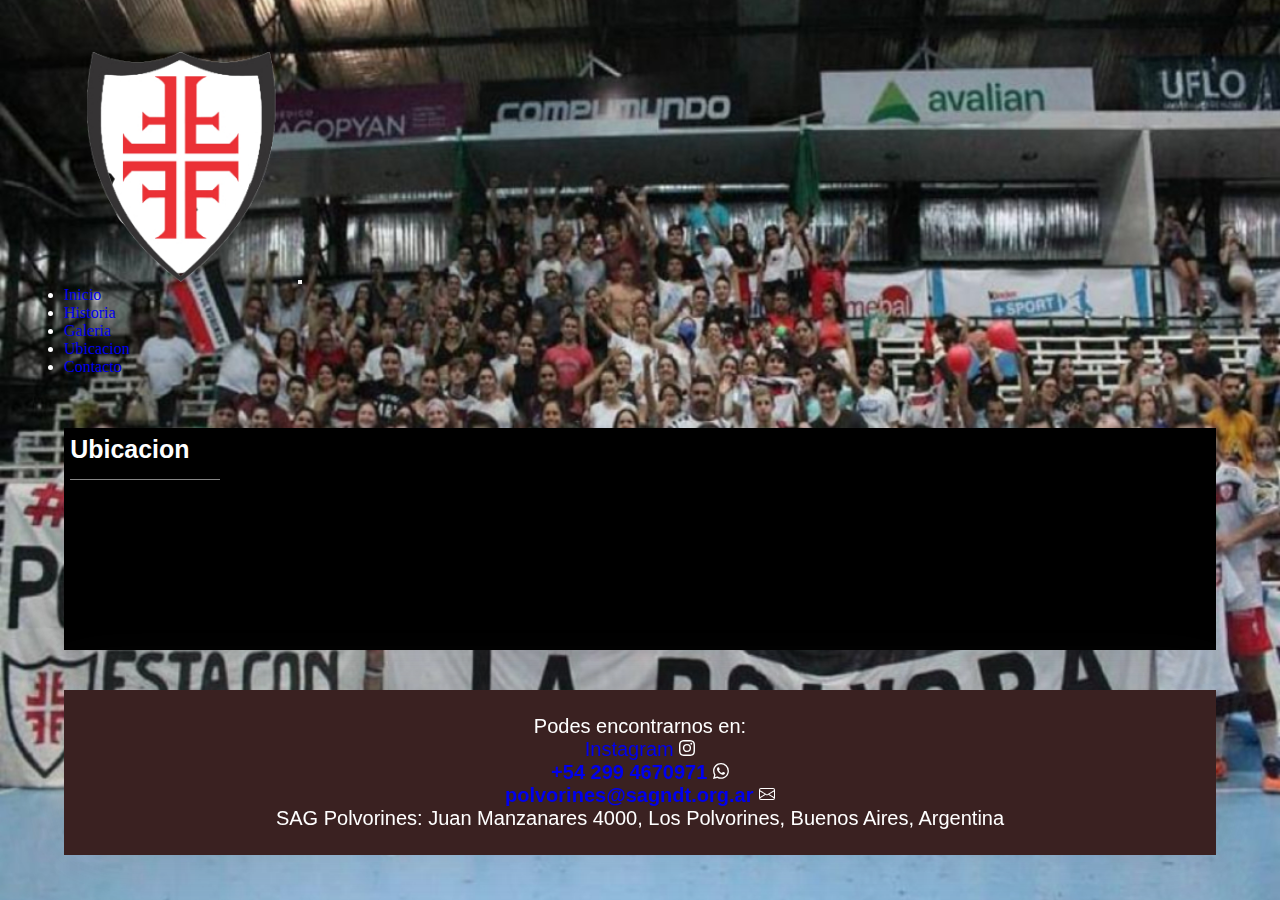
<file: html/ubicacion.html>
<!DOCTYPE html>
<html lang="es">

<head>
    <meta charset="UTF-8">
    <meta http-equiv="X-UA-Compatible" content="IE=edge">
    <meta name="viewport" content="width=device-width, initial-scale=1.0">
    <link rel="stylesheet" href="https://cdn.jsdelivr.net/npm/bootstrap@4.6.1/dist/css/bootstrap.min.css"
        integrity="sha384-zCbKRCUGaJDkqS1kPbPd7TveP5iyJE0EjAuZQTgFLD2ylzuqKfdKlfG/eSrtxUkn" crossorigin="anonymous">
    <link rel="icon" type="image/jpg" href="../Imagenes/Logo.jpg" alt="logo">
    <title>Ubicacion</title>
    <meta name="description" content="Ubicacion del predio">
    <meta name="keywords" content="UBICACION, MAPAS, GOOGLE">
    <link rel="stylesheet" href="../Css/style.css">
</head>

<body class="container">
    <header class="header">
        <nav class="navbar navbar-expand-lg navbar-dark bg-dark">
            <div class="container-fluid">
                <a class="navbar-brand" href="../index.html">
                    <img class="img" src="../Imagenes/Logoo chico.png" alt="Logo">
                </a>

                <button class="navbar-toggler" type="button" data-toggle="collapse"
                    data-target="#navbarSupportedContent" aria-controls="navbarSupportedContent" aria-expanded="false"
                    aria-label="Toggle navigation">
                    <span class="navbar-toggler-icon"></span>
                </button>

                <div class="collapse navbar-collapse" id="navbarSupportedContent">
                    <ul class="navbar-nav ms-auto mb-2 mb-lg-0">
                        <li class="nav-item">
                            <a class="nav-link active" aria-current="page" href="../index.html">Inicio</a>
                        </li>
                        <li class="nav-item">
                            <a class="nav-link" href="../html/historia.html">Historia</a>
                        </li>
                        <li class="nav-item">
                            <a class="nav-link" href="../html/galeria.html">Galeria</a>
                        </li>
                        <li class="nav-item">
                            <a class="nav-link" href="../html/ubicacion.html">Ubicacion</a>
                        </li>
                        <li class="nav-item">
                            <a class="nav-link" href="../html/contacto.html">Contacto</a>
                        </li>
                    </ul>
                </div>
            </div>
        </nav>
    </header>

    <!--Mapa de la ubicacion del lugar-->
    <article class="article-destacado2">
        <div class="container-texto">
            <div class="card bg-dark text-white">
                <h5 class="titulo">Ubicacion</h5>
                <iframe
                    src="https://www.google.com/maps/embed?pb=!1m18!1m12!1m3!1d3288.4743038168394!2d-58.6931473853071!3d-34.49085795904116!2m3!1f0!2f0!3f0!3m2!1i1024!2i768!4f13.1!3m3!1m2!1s0x95bca320b18f24c9%3A0x37778585320c846c!2sJuan%20Manzanares%204000%2C%20Los%20Polvorines%2C%20Provincia%20de%20Buenos%20Aires!5e0!3m2!1ses-419!2sar!4v1648412609620!5m2!1ses-419!2sar"
                    style="border:0;" allowfullscreen="" loading="lazy" referrerpolicy="no-referrer-when-downgrade"></iframe>
                <div class="card-body">
                </div>
            </div>
        </div>
    </article>
    <!--<section class="section">
            <div class="card mb-3">
                <iframe
                    src="https://www.google.com/maps/embed?pb=!1m18!1m12!1m3!1d3288.4743038168394!2d-58.6931473853071!3d-34.49085795904116!2m3!1f0!2f0!3f0!3m2!1i1024!2i768!4f13.1!3m3!1m2!1s0x95bca320b18f24c9%3A0x37778585320c846c!2sJuan%20Manzanares%204000%2C%20Los%20Polvorines%2C%20Provincia%20de%20Buenos%20Aires!5e0!3m2!1ses-419!2sar!4v1648426003431!5m2!1ses-419!2sar"
                    width="400" height="300" style="border:0;" allowfullscreen="" loading="lazy"
                    referrerpolicy="no-referrer-when-downgrade" class="card-img-top" alt="Ubicacion"></iframe>
                <div class="card-body">
                    <h5 class="card-title">Ubicacion</h5>
                    <p class="card-text">Predio donde se encuentra la Sociedad Alemana de Gimnasia de Los Polvorines</p>
                </div>
            </div>
    </section>
     <section class="section">
        <article class="article-destacado">
            <div class="container-texto">
                <div>
                    <h1 class="titulo">Ubicacion</h1>
                </div>
                <div class="card bg-dark text-white">
                    <iframe
                        src="https://www.google.com/maps/embed?pb=!1m18!1m12!1m3!1d3288.4743038168394!2d-58.6931473853071!3d-34.49085795904116!2m3!1f0!2f0!3f0!3m2!1i1024!2i768!4f13.1!3m3!1m2!1s0x95bca320b18f24c9%3A0x37778585320c846c!2sJuan%20Manzanares%204000%2C%20Los%20Polvorines%2C%20Provincia%20de%20Buenos%20Aires!5e0!3m2!1ses-419!2sar!4v1648426003431!5m2!1ses-419!2sar"
                        width="400" height="300" style="border:0;" allowfullscreen="" loading="lazy"
                        referrerpolicy="no-referrer-when-downgrade" class="card-img-top" alt="..."></iframe>
                </div>
            </div>
        </article>
    </section>-->

    <footer class="footer">
        <p>Podes encontrarnos en:</p>
        <div>
            <ul>
                <li><a href="https://instagram.com/polvorineshandb?utm_medium=copy_link" target="_blank">Instagram</a>
                    <svg xmlns="http://www.w3.org/2000/svg" width="16" height="16" fill="currentColor"
                        class="bi bi-instagram" viewBox="0 0 16 16">
                        <path
                            d="M8 0C5.829 0 5.556.01 4.703.048 3.85.088 3.269.222 2.76.42a3.917 3.917 0 0 0-1.417.923A3.927 3.927 0 0 0 .42 2.76C.222 3.268.087 3.85.048 4.7.01 5.555 0 5.827 0 8.001c0 2.172.01 2.444.048 3.297.04.852.174 1.433.372 1.942.205.526.478.972.923 1.417.444.445.89.719 1.416.923.51.198 1.09.333 1.942.372C5.555 15.99 5.827 16 8 16s2.444-.01 3.298-.048c.851-.04 1.434-.174 1.943-.372a3.916 3.916 0 0 0 1.416-.923c.445-.445.718-.891.923-1.417.197-.509.332-1.09.372-1.942C15.99 10.445 16 10.173 16 8s-.01-2.445-.048-3.299c-.04-.851-.175-1.433-.372-1.941a3.926 3.926 0 0 0-.923-1.417A3.911 3.911 0 0 0 13.24.42c-.51-.198-1.092-.333-1.943-.372C10.443.01 10.172 0 7.998 0h.003zm-.717 1.442h.718c2.136 0 2.389.007 3.232.046.78.035 1.204.166 1.486.275.373.145.64.319.92.599.28.28.453.546.598.92.11.281.24.705.275 1.485.039.843.047 1.096.047 3.231s-.008 2.389-.047 3.232c-.035.78-.166 1.203-.275 1.485a2.47 2.47 0 0 1-.599.919c-.28.28-.546.453-.92.598-.28.11-.704.24-1.485.276-.843.038-1.096.047-3.232.047s-2.39-.009-3.233-.047c-.78-.036-1.203-.166-1.485-.276a2.478 2.478 0 0 1-.92-.598 2.48 2.48 0 0 1-.6-.92c-.109-.281-.24-.705-.275-1.485-.038-.843-.046-1.096-.046-3.233 0-2.136.008-2.388.046-3.231.036-.78.166-1.204.276-1.486.145-.373.319-.64.599-.92.28-.28.546-.453.92-.598.282-.11.705-.24 1.485-.276.738-.034 1.024-.044 2.515-.045v.002zm4.988 1.328a.96.96 0 1 0 0 1.92.96.96 0 0 0 0-1.92zm-4.27 1.122a4.109 4.109 0 1 0 0 8.217 4.109 4.109 0 0 0 0-8.217zm0 1.441a2.667 2.667 0 1 1 0 5.334 2.667 2.667 0 0 1 0-5.334z" />
                    </svg>
                </li>
                <li>
                    <a class="negrita" href="#">+54 299 4670971</a>
                    <svg xmlns="http://www.w3.org/2000/svg" width="16" height="16" fill="currentColor"
                        class="bi bi-whatsapp" viewBox="0 0 16 16">
                        <path
                            d="M13.601 2.326A7.854 7.854 0 0 0 7.994 0C3.627 0 .068 3.558.064 7.926c0 1.399.366 2.76 1.057 3.965L0 16l4.204-1.102a7.933 7.933 0 0 0 3.79.965h.004c4.368 0 7.926-3.558 7.93-7.93A7.898 7.898 0 0 0 13.6 2.326zM7.994 14.521a6.573 6.573 0 0 1-3.356-.92l-.24-.144-2.494.654.666-2.433-.156-.251a6.56 6.56 0 0 1-1.007-3.505c0-3.626 2.957-6.584 6.591-6.584a6.56 6.56 0 0 1 4.66 1.931 6.557 6.557 0 0 1 1.928 4.66c-.004 3.639-2.961 6.592-6.592 6.592zm3.615-4.934c-.197-.099-1.17-.578-1.353-.646-.182-.065-.315-.099-.445.099-.133.197-.513.646-.627.775-.114.133-.232.148-.43.05-.197-.1-.836-.308-1.592-.985-.59-.525-.985-1.175-1.103-1.372-.114-.198-.011-.304.088-.403.087-.088.197-.232.296-.346.1-.114.133-.198.198-.33.065-.134.034-.248-.015-.347-.05-.099-.445-1.076-.612-1.47-.16-.389-.323-.335-.445-.34-.114-.007-.247-.007-.38-.007a.729.729 0 0 0-.529.247c-.182.198-.691.677-.691 1.654 0 .977.71 1.916.81 2.049.098.133 1.394 2.132 3.383 2.992.47.205.84.326 1.129.418.475.152.904.129 1.246.08.38-.058 1.171-.48 1.338-.943.164-.464.164-.86.114-.943-.049-.084-.182-.133-.38-.232z" />
                    </svg>
                </li>
                <li>
                    <a class="negrita" href="#">polvorines@sagndt.org.ar</a>
                    <svg xmlns="http://www.w3.org/2000/svg" width="16" height="16" fill="currentColor"
                        class="bi bi-envelope" viewBox="0 0 16 16">
                        <path
                            d="M0 4a2 2 0 0 1 2-2h12a2 2 0 0 1 2 2v8a2 2 0 0 1-2 2H2a2 2 0 0 1-2-2V4Zm2-1a1 1 0 0 0-1 1v.217l7 4.2 7-4.2V4a1 1 0 0 0-1-1H2Zm13 2.383-4.708 2.825L15 11.105V5.383Zm-.034 6.876-5.64-3.471L8 9.583l-1.326-.795-5.64 3.47A1 1 0 0 0 2 13h12a1 1 0 0 0 .966-.741ZM1 11.105l4.708-2.897L1 5.383v5.722Z" />
                    </svg>
                </li>

            </ul>
        </div>
        <p>SAG Polvorines: Juan Manzanares 4000, Los Polvorines, Buenos Aires, Argentina</p>
    </footer>


    <script src="https://cdn.jsdelivr.net/npm/jquery@3.5.1/dist/jquery.slim.min.js"
        integrity="sha384-DfXdz2htPH0lsSSs5nCTpuj/zy4C+OGpamoFVy38MVBnE+IbbVYUew+OrCXaRkfj" crossorigin="anonymous">
    </script>
    <script src="https://cdn.jsdelivr.net/npm/bootstrap@4.6.1/dist/js/bootstrap.bundle.min.js"
        integrity="sha384-fQybjgWLrvvRgtW6bFlB7jaZrFsaBXjsOMm/tB9LTS58ONXgqbR9W8oWht/amnpF" crossorigin="anonymous">
    </script>

</body>

</html>
</file>
<file: Css/style.css>
* {
  margin: 0;
  padding: 0;
  -webkit-box-sizing: border-box;
          box-sizing: border-box;
}

body {
  font-family: 'Roboto Condensed', sans-serif;
  font-weight: 300;
  font-size: 16px;
  background-image: url("../Imagenes/Equipo con la hinchada.jpg");
  background-position: center;
  background-repeat: no-repeat;
  background-attachment: fixed;
  background-size: cover;
}

.body:before {
  content: icon;
  width: 100%;
  height: 100%;
  position: fixed;
  background: -webkit-gradient(linear, left top, right top, color-stop(white, #ffe0c6));
  background: linear-gradient(90deg, #ffe0c6 white #ffe0c6);
  opacity: 0.6;
}

img {
  width: 100%;
  height: 100%;
  -o-object-fit: cover;
     object-fit: cover;
}

a {
  text-decoration: none;
}

.container {
  width: 90%;
  max-width: 75em;
  margin: 1.25em auto;
  display: -ms-grid;
  display: grid;
  grid-gap: 1.25em;
  -ms-grid-columns: (1fr)[3];
      grid-template-columns: repeat(3, 1fr);
  -ms-grid-rows: (auto)[4];
      grid-template-rows: repeat(4, auto);
      grid-template-areas: 'header			header   	header'
 'destacado		destacado 	destacado'
 'contenido	 	contenido 	aside'
 'footer	 		footer 		footer';
}

.navbar .img {
  width: 20%;
}

.header {
      grid-template-areas: header;
  grid-column: 1/-1;
  color: #ffffff;
  padding: 2rem 0;
  font-family: Georgia, 'Times New Roman', Times, serif;
}

.nav-item {
  -webkit-transition: all .7s;
  transition: all .7s;
}

.nav-item:hover {
  background-color: #4a4a4a;
}

.article {
  display: -webkit-box;
  display: -ms-flexbox;
  display: flex;
  background: #fff;
  -webkit-box-shadow: 0px 0px 70px rgba(102, 102, 102, 0.2);
          box-shadow: 0px 0px 70px rgba(102, 102, 102, 0.2);
}

.article .container-texto {
  padding: 1.25em;
  width: 50%;
  display: -webkit-box;
  display: -ms-flexbox;
  display: flex;
  -webkit-box-orient: vertical;
  -webkit-box-direction: normal;
      -ms-flex-direction: column;
          flex-direction: column;
  -webkit-box-pack: justify;
      -ms-flex-pack: justify;
          justify-content: space-between;
  width: 100%;
}

.article .container-thumbnail {
  width: 100%;
  height: auto;
}

.article .container-texto .fecha {
  font-size: 16px;
  color: #868b8d;
  margin-bottom: 10px;
}

.article .parrafo {
  font-size: 1.25em;
  line-height: 1.5625rem;
  font-weight: 300;
  margin-bottom: 1.25rem;
  color: #868b8d;
}

.article .titulo {
  margin-bottom: 0.625rem;
  font-size: 1.56em;
}

.article .titulo a {
  color: #fff;
}

.article .titulo::after {
  content: '';
  margin: 0.625em 0;
  display: block;
  background-color: #868686;
  width: 6em;
  height: 1px;
}

.article .iframe {
  width: 100%;
}

.article-destacado {
  -ms-grid-row: 2;
  -ms-grid-column: 1;
  -ms-grid-column-span: 3;
  grid-area: destacado;
  color: white;
  background-color: #000;
  -webkit-box-shadow: 0px 0px 70px rgba(102, 102, 102, 0.2);
          box-shadow: 0px 0px 70px rgba(102, 102, 102, 0.2);
  display: -ms-grid;
  display: grid;
  -ms-grid-columns: 1.3fr 1fr;
      grid-template-columns: 1.3fr 1fr;
}

.article-destacado .container-texto {
  padding: 1.25em;
  width: 50%;
  display: -webkit-box;
  display: -ms-flexbox;
  display: flex;
  -webkit-box-orient: vertical;
  -webkit-box-direction: normal;
      -ms-flex-direction: column;
          flex-direction: column;
  -webkit-box-pack: justify;
      -ms-flex-pack: justify;
          justify-content: space-between;
  width: 100%;
}

.article-destacado .container-thumbnail {
  min-height: 100%;
  width: 100%;
}

.article-destacado .container-thumbnail a {
  display: inline-block;
  width: 100%;
  height: 100%;
}

.article-destacado .titulo {
  margin-bottom: 0.625rem;
  font-size: 1.56em;
}

.article-destacado .titulo a {
  color: #fff;
}

.article-destacado .titulo::after {
  content: '';
  margin: 0.625em 0;
  display: block;
  background-color: #868686;
  width: 6em;
  height: 1px;
}

.article-destacado .iframe {
  width: 100%;
}

.article-destacado2 {
  -ms-grid-row: 1;
  -ms-grid-column: 1;
  grid-area: destacado;
  color: white;
  background-color: #000;
  -webkit-box-shadow: 0px 0px 70px rgba(102, 102, 102, 0.2);
          box-shadow: 0px 0px 70px rgba(102, 102, 102, 0.2);
  display: -ms-grid;
  display: grid;
  -ms-grid-columns: 1fr;
      grid-template-columns: 1fr;
}

.article-destacado2 .titulo {
	margin-bottom: 0.625rem;
	font-size: 1.56em;
  margin-top: 0.25em;
  margin-left: 0.25em;
}

.article-destacado2 .titulo a {
	color: #fff;
}

.article-destacado2 .titulo::after {
  content: '';
  margin: 0.625em 0;
  display: block;
  background-color: #868686;
  width: 6em;
  height: 1px;
}

.btn-link, .input {
  color: #fff;
  cursor: pointer;
  display: inline-block;
  padding: 0.625em;
  font-size: 1em;
  text-transform: uppercase;
  letter-spacing: 1px;
  -ms-flex-item-align: end;
      align-self: flex-end;
  text-decoration: none;
  border-radius: 10%;
}

.btn-link:hover, .input:hover {
  background-color: #f5efef;
  text-decoration: none;
  color: #080808;
}

.btn-link, .input {
  background-color: #f30d0d;
}

.input {
  background-color: #f30d0d;
}

.input:hover {
  background-color: #ffebdc;
  color: #0e0c0b;
}

.content {
  -ms-grid-row: 3;
  -ms-grid-column: 1;
  -ms-grid-column-span: 2;
  grid-area: contenido;
  display: -ms-grid;
  display: grid;
  -ms-grid-columns: 1;
      grid-template-columns: 1;
  grid-gap: 20px;
}

/*sidebar*/
.sidebar {
      grid-template-areas: sidebar;
  padding: 5em 25px;
  text-align: center;
  min-height: 100px;
  -ms-grid-row: 3;
  -ms-grid-column: 3;
  grid-area: aside;
  background: #000;
  color: #868b8d;
  -webkit-box-shadow: 0px 0px 70px rgba(102, 102, 102, 0.2);
          box-shadow: 0px 0px 70px rgba(102, 102, 102, 0.2);
}

.sidebar .jugadores img {
  border-radius: 100%;
  height: 10em;
  width: 10em;
  margin-bottom: 25px;
}

.container .footer {
      grid-template-areas: footer;
  background-color: #3a2121;
  font-size: 1.25em;
  -ms-grid-row: 4;
  -ms-grid-column: 1;
  -ms-grid-column-span: 3;
  grid-area: footer;
  padding: 25px;
  text-align: center;
  list-style: none;
  -webkit-box-shadow: 0px 0px 70px rgba(102, 102, 102, 0.2);
          box-shadow: 0px 0px 70px rgba(102, 102, 102, 0.2);
  color: white;
}

.container .footer ul {
  list-style: none;
}

.section .iframe {
  width: 100%;
}

.negrita {
  font-weight: bold;
}

@media only screen and (max-width: 1200px) {
  .body {
    font-size: 16px;
  }
  .container {
        grid-template-areas: 'header			header   	header'
 'destacado		destacado 	destacado'
 'contenido	 	contenido 	contenido'
 'aside			aside		aside'
 'footer	 		footer 		footer';
  }
}

@media only screen and (max-width: 480px) {
  .naviation {
    width: 100%;
    margin-top: 1rem;
  }
  .naviation ul li {
    display: block;
  }
  .naviation ul li a {
    display: block;
    padding: 0.5rem 0;
    -webkit-transition: all 0.4s linear;
    transition: all 0.4s linear;
    border-radius: 5px;
  }
  .naviation ul li a:hover {
    background: #4a4a4a;
  }
  .body {
    font-size: 12px;
  }
  .menu-icon {
    display: block;
    cursor: pointer;
  }
  .naviation {
    width: 100%;
    margin-top: 1rem;
  }
  .navigation ul {
    display: none;
  }
  .naviation ul.header {
    display: block;
  }
  .naviation ul li {
    display: block;
  }
  .naviation ul li a {
    display: block;
    padding: 0.5rem 0;
    border-radius: .3em;
    -webkit-transition: all 0.4s linear;
    transition: all 0.4s linear;
  }
  .naviation ul li a:hover {
    background: #4a4a4a;
    font-size: 1.1em;
  }
  .article-destacado {
    font-size: 12px;
    -ms-grid-columns: 1fr;
        grid-template-columns: 1fr;
  }
  .article-destacado .container-thumbnail {
    height: 10em;
  }
  .article {
    font-size: 10px;
    -ms-grid-columns: 1fr;
        grid-template-columns: 1fr;
  }
  .article .container-thumbnail {
    height: 12em;
  }
}
/*# sourceMappingURL=style.css.map */
</file>
